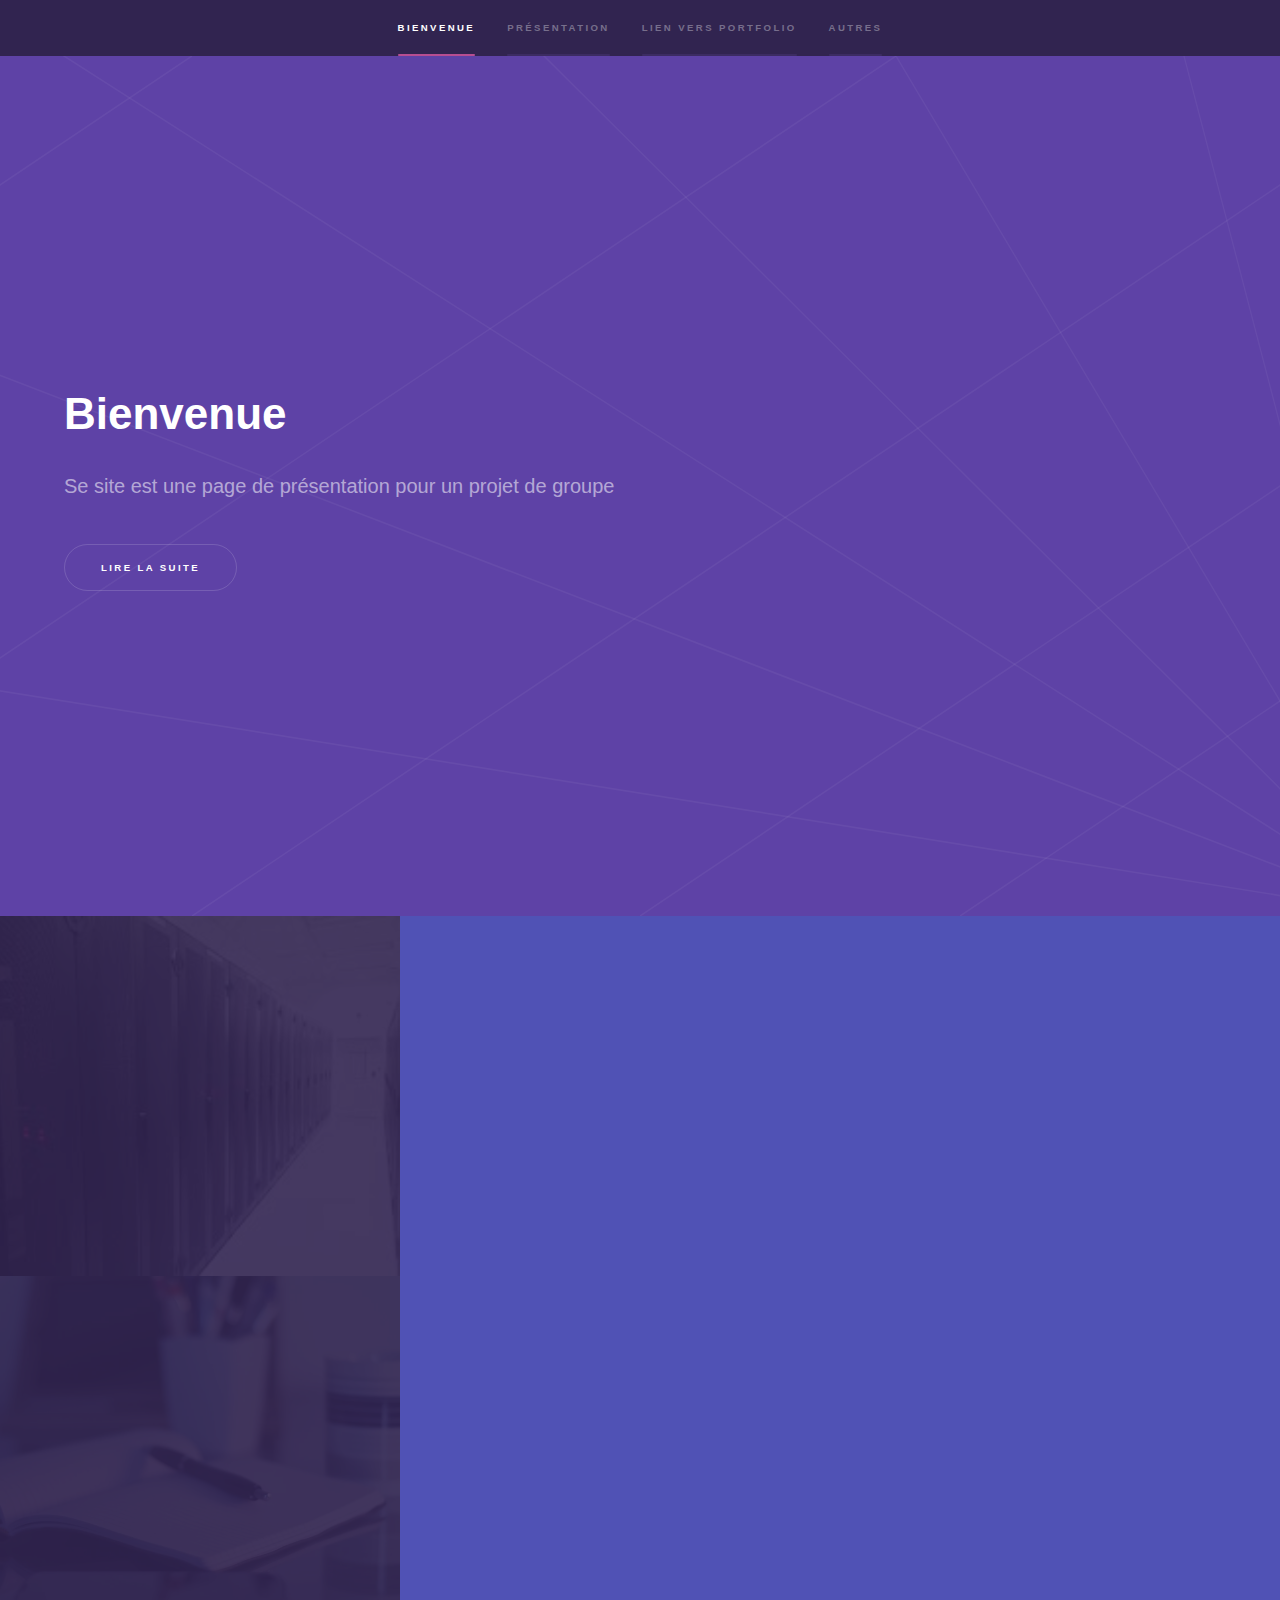
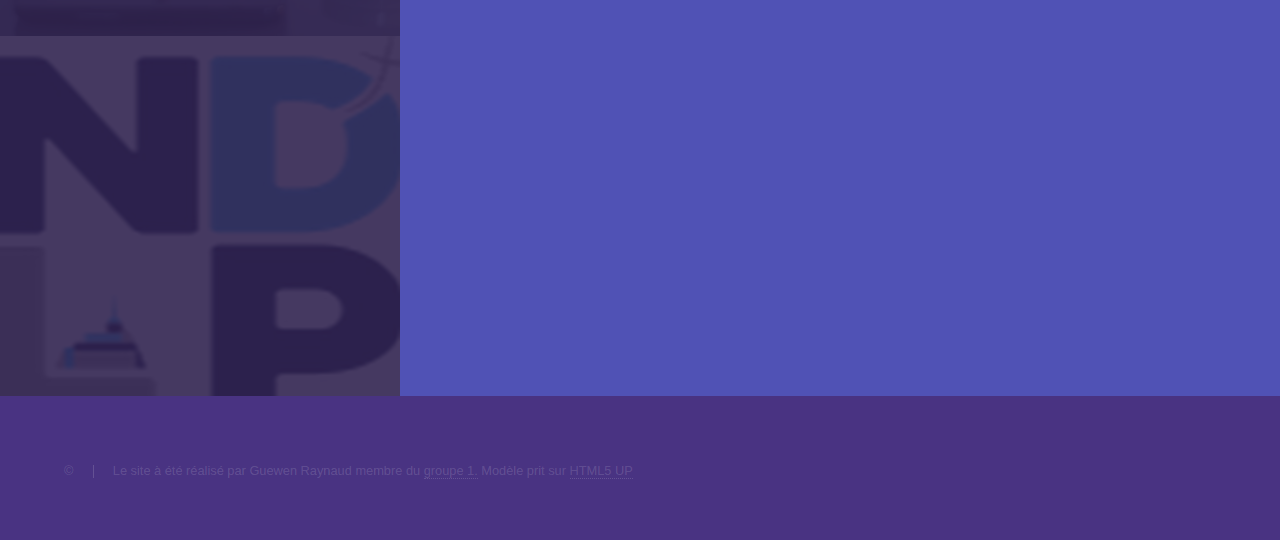
<file: index.html>
<!DOCTYPE HTML>
<!--
	Hyperspace by HTML5 UP
	html5up.net | @ajlkn
	Free for personal and commercial use under the CCA 3.0 license (html5up.net/license)
-->
<html>
	<head>
		<title>Accueil</title>
		<meta charset="utf-8" />
		<meta name="viewport" content="width=device-width, initial-scale=1, user-scalable=no" />
		<link rel="stylesheet" href="assets/css/main.css" />
		<noscript><link rel="stylesheet" href="assets/css/noscript.css" /></noscript>
	</head>
	<body class="is-preload">

		<!-- Sidebar -->
			<section id="sidebar">
				<div class="inner">
					<nav>
						<ul>
							<li><a href="#intro">Bienvenue</a></li>
							<li><a href="#one">Présentation</a></li>
							<li><a href="#two">Lien vers Portfolio</a></li>
							<li><a href="#three">Autres</a></li>
						</ul>
					</nav>
				</div>
			</section>

		<!-- Wrapper -->
			<div id="wrapper">

				<!-- Intro -->
					<section id="intro" class="wrapper style1 fullscreen fade-up">
						<div class="inner">
							<h1>Bienvenue</h1>
							<p>Se site est une page de présentation pour un projet de groupe</p>
							<ul class="actions">
								<li><a href="#one" class="button scrolly">Lire la suite</a></li>
							</ul>
						</div>
					</section>

				<!-- One -->
					<section id="one" class="wrapper style2 spotlights">
						<section>
							<a href="#" class="image"><img src="images/data.jpg" alt="" data-position="center center" /></a>
							<div class="content">
								<div class="inner">
									<h2>Présentation</h2>
									<p>Ce site web a été créé pour l’occasion d’un tp “Online” , nous pouvons y retrouver les différents membres du groupe , ainsi que diveres ressources comme la confection des VM et leurs paramétrages.</p>
									<ul class="actions">
										<li><a href="presentation.html" class="button">Lire la suite</a></li>
									</ul>
								</div>
							</div>
						</section>
					</section>
				<!-- two -->		
					<section id="two" class="wrapper style2 spotlights">
						<section>
							<a href="#" class="image"><img src="images/portf.png" alt="" data-position="top center" /></a>
							<div class="content">
								<div class="inner">
									<h2>Lien portfolio</h2>
									<p>Vous trouverez dans cette section les liens vers les portfolios des différent membre du projet qui on permet sa réalisation</p>
									<ul class="actions">
										<li><a href="portfolio.html" class="button">Vers les liens</a></li>
									</ul>
								</div>
							</div>
						</section>
					</section>
				<!-- three -->
				    <section id="three" class="wrapper style2 spotlights">
						<section>
							<a href="#" class="image"><img src="images/prof.jpg" alt="" data-position="25% 25%" /></a>
							<div class="content">
								<div class="inner">
									<h2>Autres</h2>
									<p>Voici un lien vers le site de notre professeur <a href="http://btsndlp.org/">Monsieur Hommet</a> </p>
									
								</div>
							</div>
						</section>
					</section>

				

		<!-- Footer -->
			<footer id="footer" class="wrapper style1-alt">
				<div class="inner">
					<ul class="menu">
						<li>&copy;  </li><li>Le site à été réalisé par Guewen Raynaud membre du <a href="https://debian.marc-rl.zd.fr/">groupe 1.</a> Modèle prit sur <a href="http://html5up.net">HTML5 UP</a></li>
					</ul>
				</div>
			</footer>

		<!-- Scripts -->
			<script src="assets/js/jquery.min.js"></script>
			<script src="assets/js/jquery.scrollex.min.js"></script>
			<script src="assets/js/jquery.scrolly.min.js"></script>
			<script src="assets/js/browser.min.js"></script>
			<script src="assets/js/breakpoints.min.js"></script>
			<script src="assets/js/util.js"></script>
			<script src="assets/js/main.js"></script>

	</body>
</html>
</file>
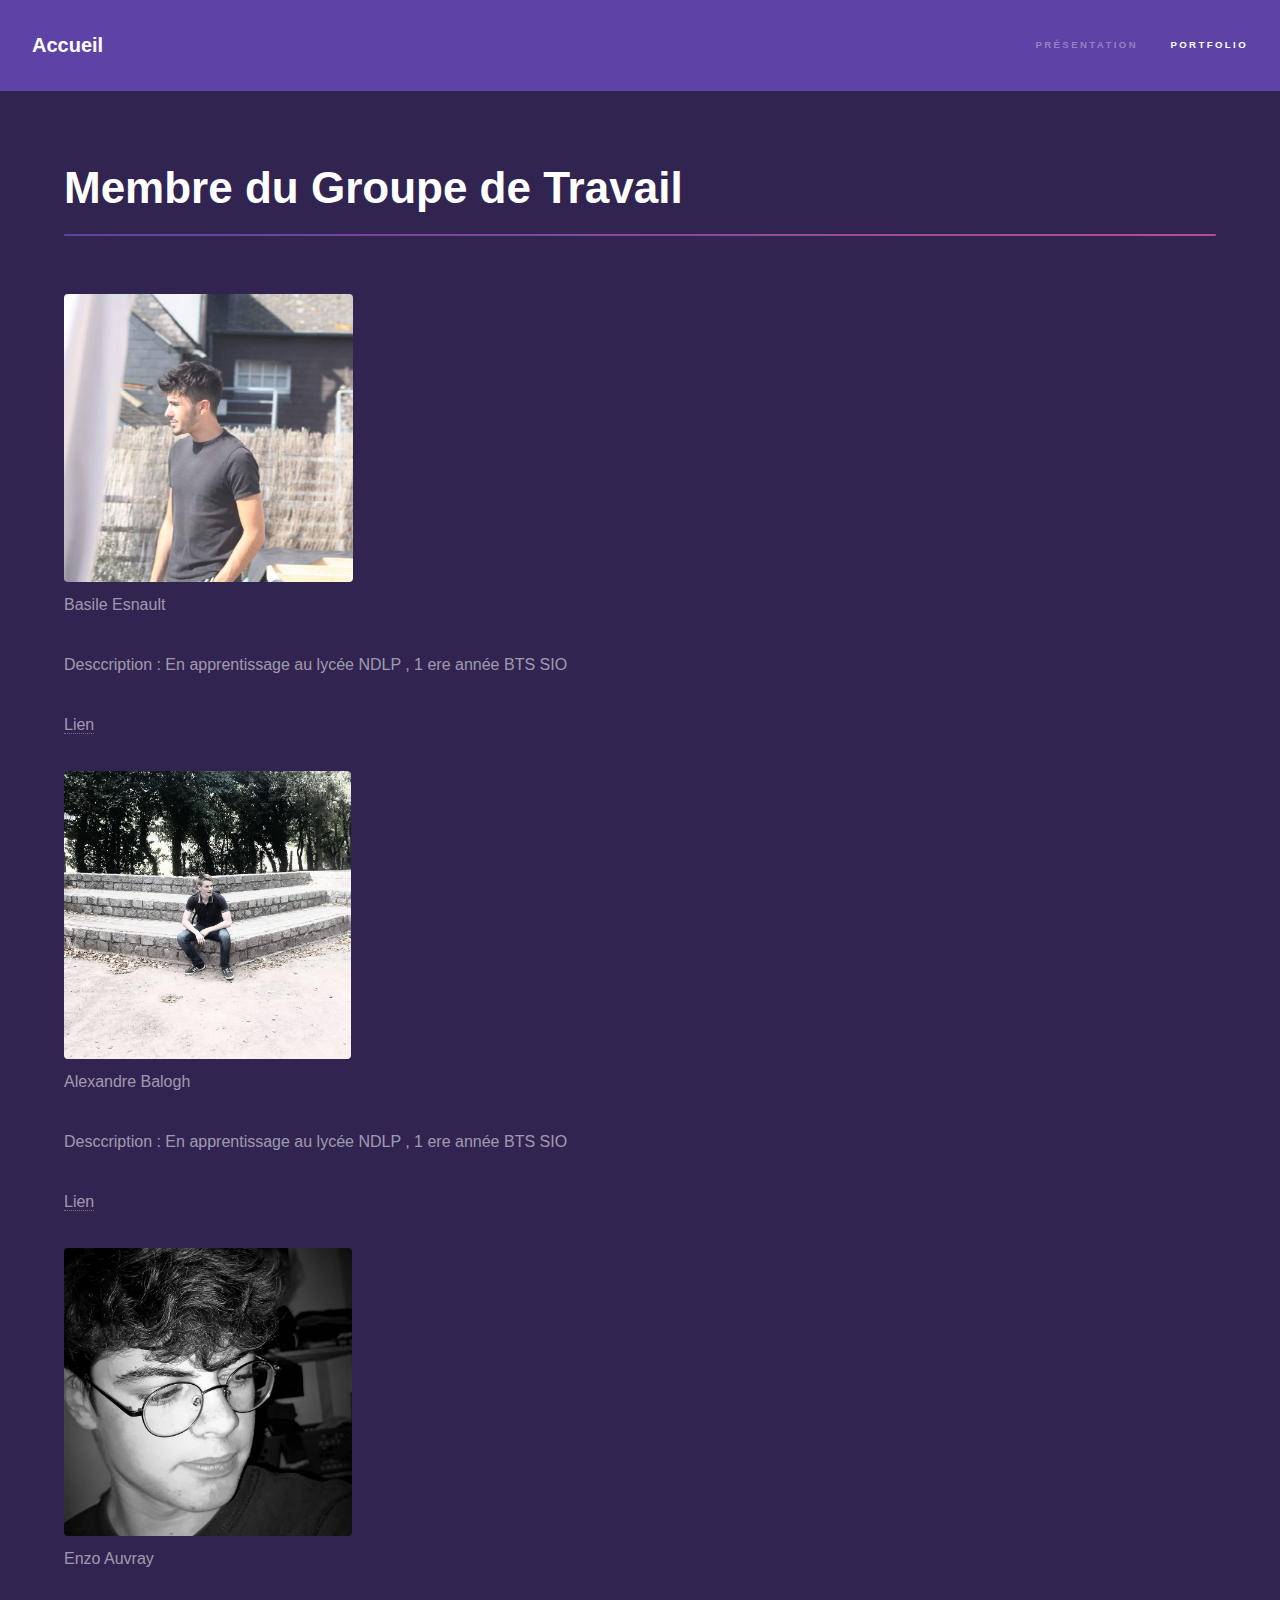
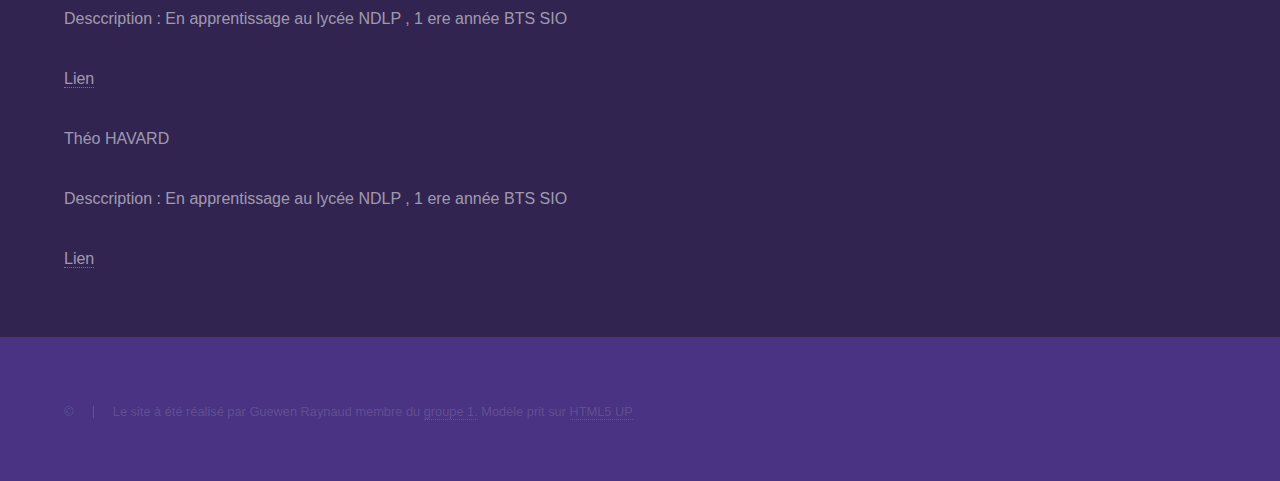
<file: portfolio.html>
<!DOCTYPE HTML>
<!--
	Hyperspace by HTML5 UP
	html5up.net | @ajlkn
	Free for personal and commercial use under the CCA 3.0 license (html5up.net/license)
-->
<html>
	<head>
		<title>Portfolio</title>
		<meta charset="utf-8" />
		<meta name="viewport" content="width=device-width, initial-scale=1, user-scalable=no" />
		<link rel="stylesheet" href="assets/css/main.css" />
		<noscript><link rel="stylesheet" href="assets/css/noscript.css" /></noscript>
	</head>
	<body class="is-preload">

		<!-- Header -->
			<header id="header">
				<a href="index.html" class="title">Accueil</a>
				<nav>
					<ul>
						<li><a href="presentation.html" >Présentation</a></li>
						<li><a href="portfolio.html" class="active" >Portfolio</a></li>
					</ul>
				</nav>
			</header>

		<!-- Wrapper -->
			<div id="wrapper"></div>

				<!-- Main -->
					<section id="main" class="wrapper">
						<div class="inner">
							<h1 class="major">Membre du Groupe de Travail</h1>
							<span class="image"><img src="images/basile.jpg" alt="" /></span>
							<p>Basile Esnault</p>
							<p>Desccription : En apprentissage au lycée NDLP , 1 ere année BTS SIO</p>
							<p><a href="http://portfolio.btsndlp.org/~esnault/wordpress/">Lien</a></p>

							<span class="image"><img src="images/alexandre.jpg" alt="" /></span>
							<p>Alexandre Balogh</p>
							<p>Desccription : En apprentissage au lycée NDLP , 1 ere année BTS SIO</p>
							<p><a href="http://portfolio.btsndlp.org/~balogh/wordpress/">Lien</a></p>

							<span class="image"><img src="images/enzo.jpg" alt="" /></span>
							<p>Enzo Auvray</p>
							<p>Desccription : En apprentissage au lycée NDLP , 1 ere année BTS SIO</p>
							<p><a href="http://portfolio.btsndlp.org/~auvray/wordpress/">Lien</a></p>

<!--							<span class="image"><img src="images/enzo.jpg" alt="" /></span>  -->
							<p>Théo HAVARD</p>
							<p>Desccription : En apprentissage au lycée NDLP , 1 ere année BTS SIO</p>
							<p><a href="http://portfolio.btsndlp.org/~havard/wordpress/">Lien</a></p>
						</div>
					</section>

			</div>

		<!-- Footer -->
		<footer id="footer" class="wrapper style1-alt">
			<div class="inner">
				<ul class="menu">
					<li>&copy;  </li><li>Le site à été réalisé par Guewen Raynaud membre du <a href="https://debian.marc-rl.zd.fr/">groupe 1.</a> Modèle prit sur <a href="http://html5up.net">HTML5 UP</a></li>
				</ul>
			</div>
		</footer>

		<!-- Scripts -->
			<script src="assets/js/jquery.min.js"></script>
			<script src="assets/js/jquery.scrollex.min.js"></script>
			<script src="assets/js/jquery.scrolly.min.js"></script>
			<script src="assets/js/browser.min.js"></script>
			<script src="assets/js/breakpoints.min.js"></script>
			<script src="assets/js/util.js"></script>
			<script src="assets/js/main.js"></script>

	</body>
</html>
</file>
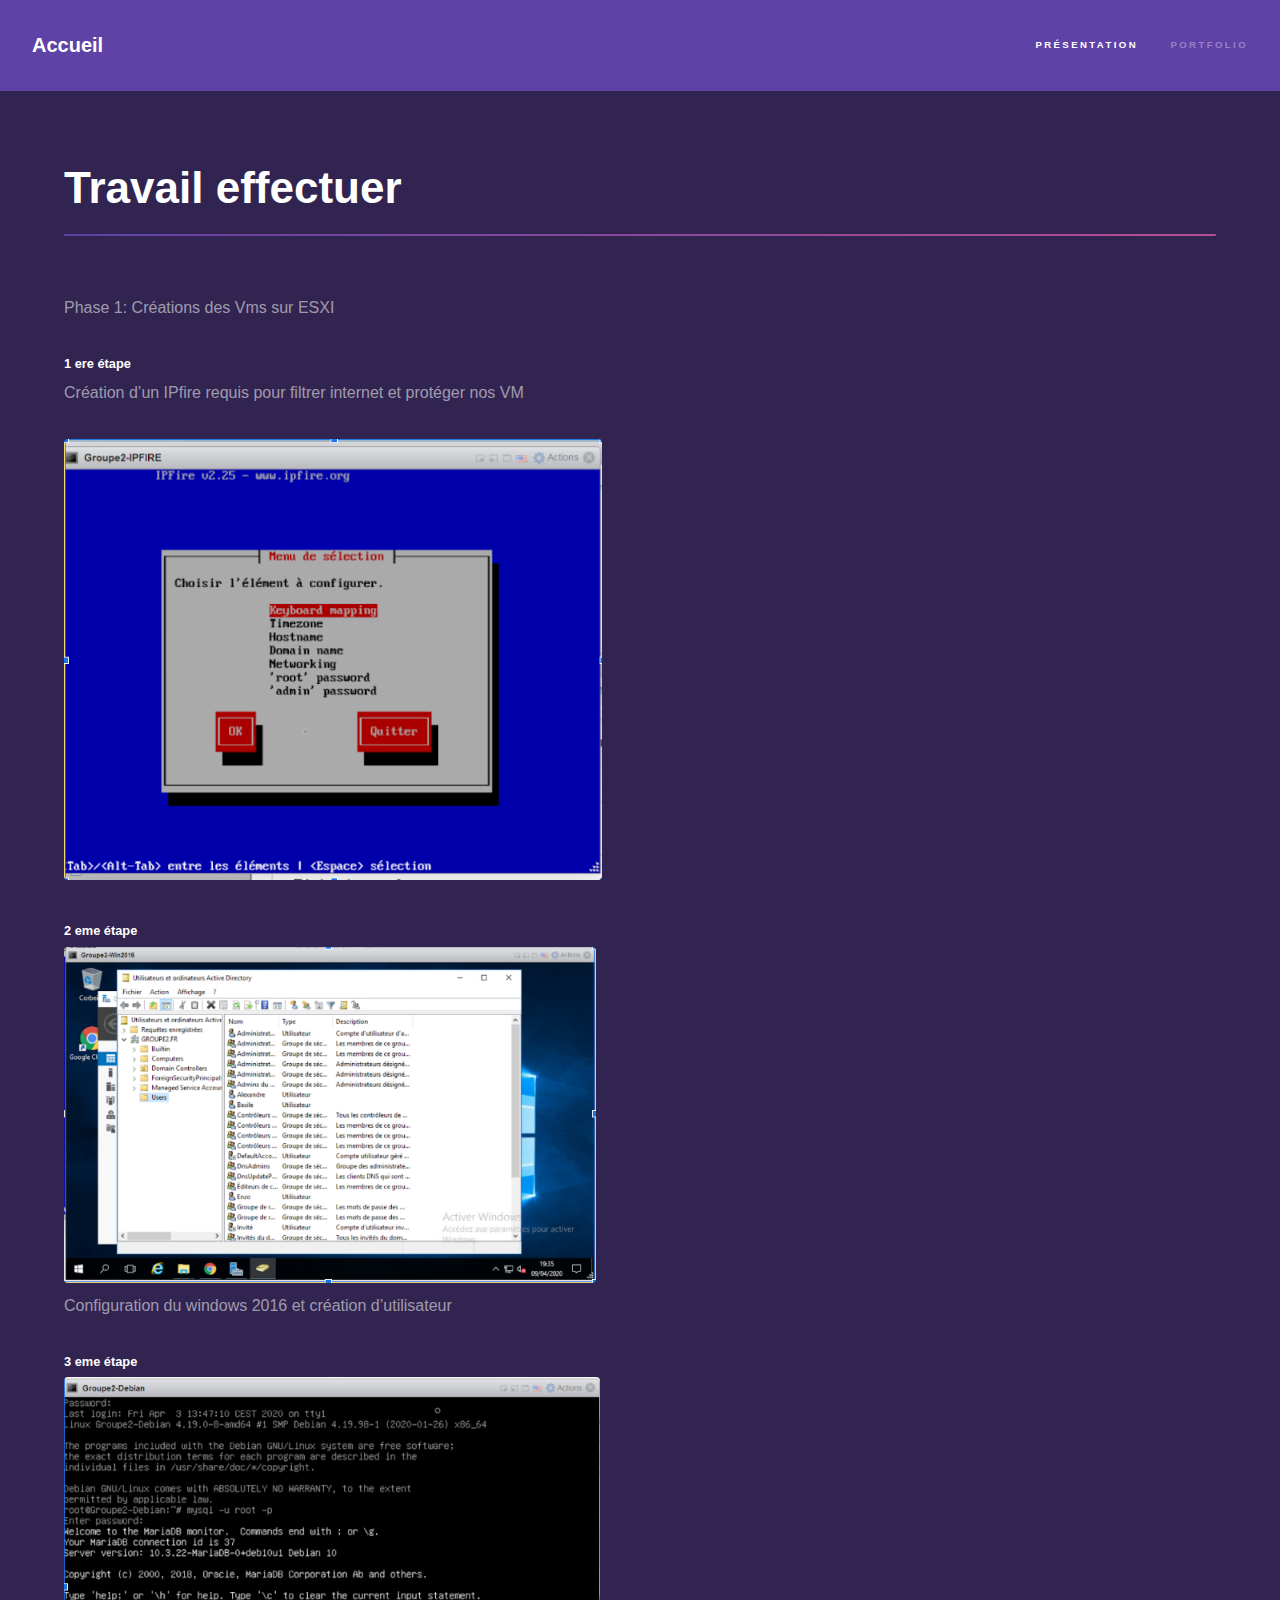
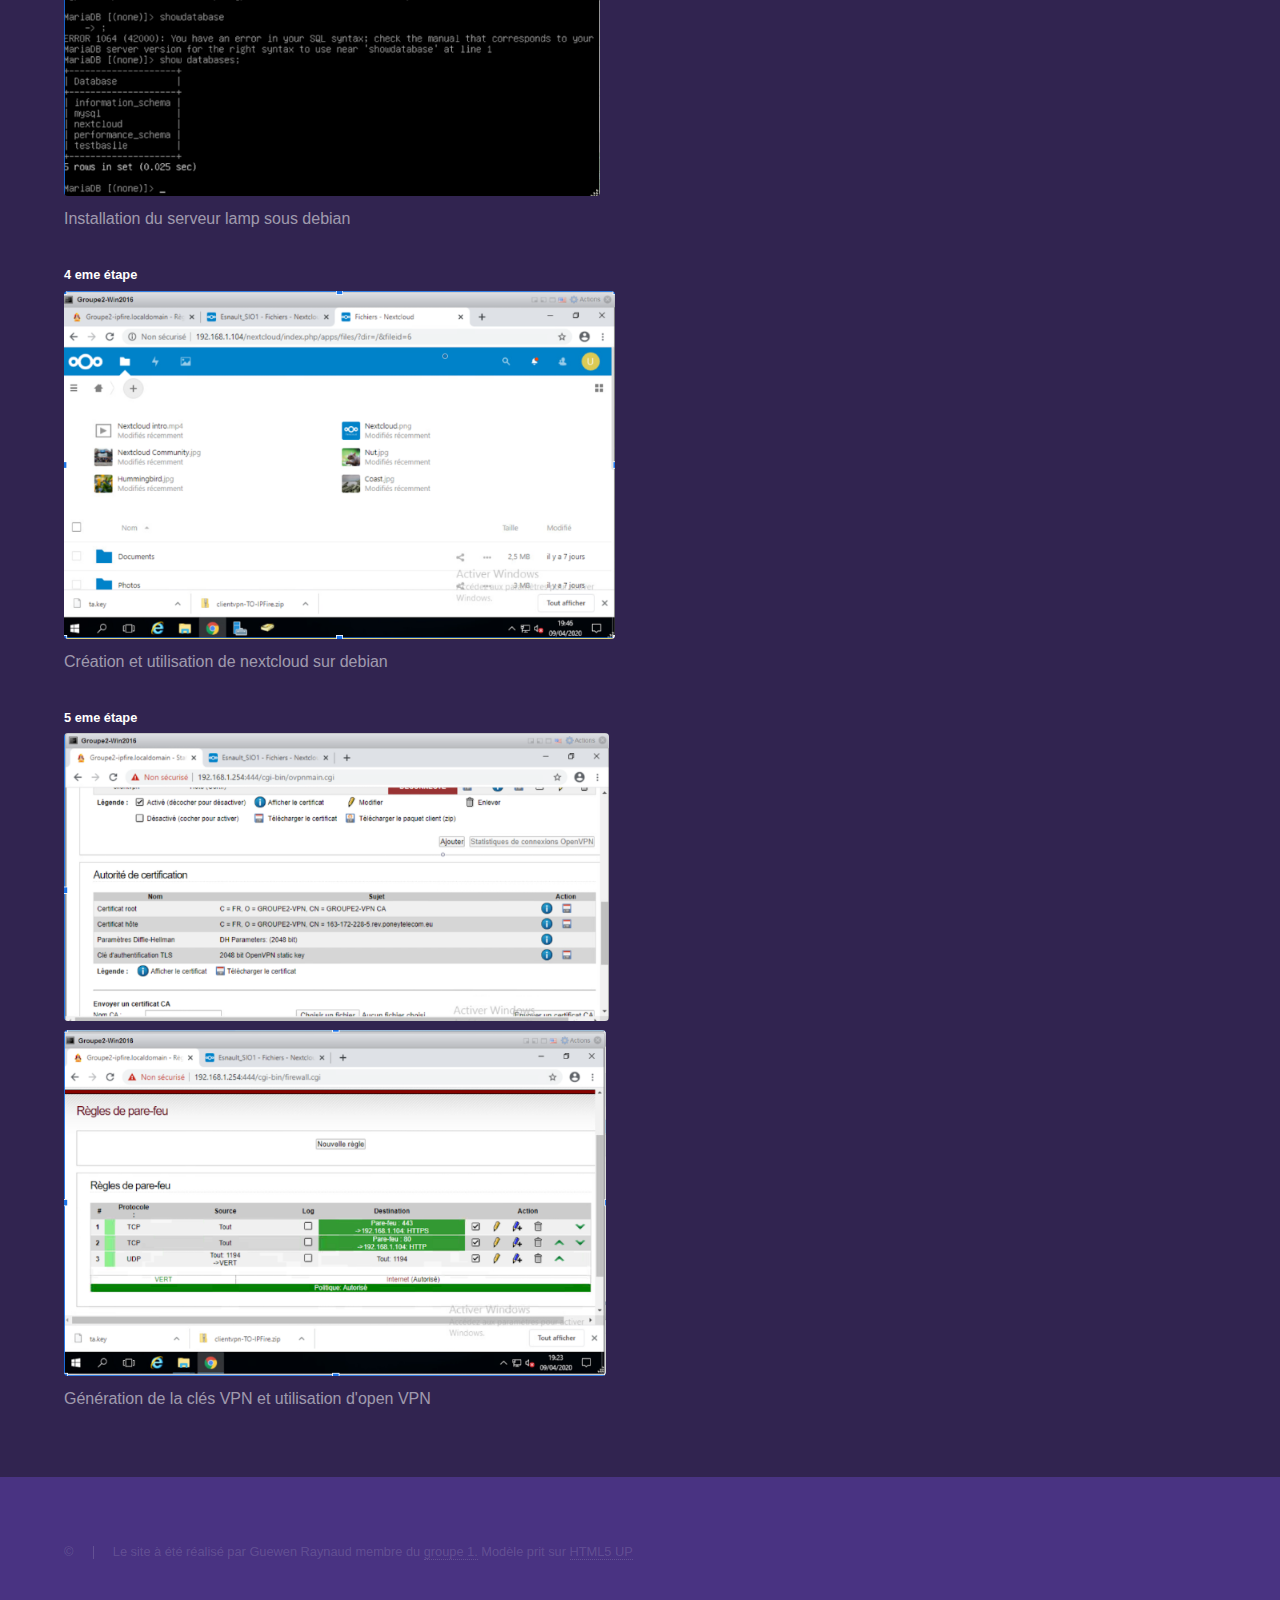
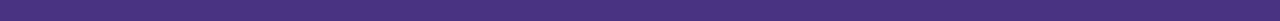
<file: presentation.html>
<!DOCTYPE HTML>
<!--
	Hyperspace by HTML5 UP
	html5up.net | @ajlkn
	Free for personal and commercial use under the CCA 3.0 license (html5up.net/license)
-->
<html>
	<head>
		<title>Présentation</title>
		<meta charset="utf-8" />
		<meta name="viewport" content="width=device-width, initial-scale=1, user-scalable=no" />
		<link rel="stylesheet" href="assets/css/main.css" />
		<noscript><link rel="stylesheet" href="assets/css/noscript.css" /></noscript>
	</head>
	<body class="is-preload">

		<!-- Header -->
			<header id="header">
				<a href="index.html" class="title">Accueil</a>
				<nav>
					<ul>
						<li><a href="presentation.html" class="active">Présentation</a></li>
						<li><a href="portfolio.html" >Portfolio</a></li>
					</ul>
				</nav>
			</header>

		<!-- Wrapper -->
			<div id="wrapper"></div>

				<!-- Main -->
					<section id="main" class="wrapper">
						<div class="inner">
							<h1 class="major">Travail effectuer</h1>
							<p>Phase 1: Créations des Vms sur ESXI</p>
							<h5>1 ere étape</h5>
							<p>Création d’un IPfire requis pour filtrer internet et protéger nos VM</p>
							<span class="image2"><img src="images/sc1.png"  alt="" /></span>						
							<p></p>
							<h5>2 eme étape</h5>
							<span class="image2"><img src="images/sc2.png"  alt="" /></span>							
							<p>Configuration du windows 2016 et création d’utilisateur</p>
							<p></p>
							<h5>3 eme étape</h5>
							<span class="image2"><img src="images/sc3.png"  alt="" /></span>
							
							<p>Installation du serveur lamp sous debian</p>
							<p></p>
							<h5>4 eme étape</h5>
							<span class="image2"><img src="images/sc4.png"  alt="" /></span>
							<p>Création et utilisation de nextcloud sur debian</p>
							<p></p>
							<h5>5 eme étape</h5>
							<span class="image2"><img src="images/sc6.png"  alt="" /></span>
							<span class="image2"><img src="images/sc5.png"  alt="" /></span>
							<p>Génération de la clés VPN et utilisation d'open VPN</p>
						</div>
					</section>

			</div>

		<!-- Footer -->
		<footer id="footer" class="wrapper style1-alt">
			<div class="inner">
				<ul class="menu">
					<li>&copy;  </li><li>Le site à été réalisé par Guewen Raynaud membre du <a href="https://debian.marc-rl.zd.fr/">groupe 1.</a> Modèle prit sur <a href="http://html5up.net">HTML5 UP</a></li>
				</ul>
			</div>
		</footer>

		<!-- Scripts -->
			<script src="assets/js/jquery.min.js"></script>
			<script src="assets/js/jquery.scrollex.min.js"></script>
			<script src="assets/js/jquery.scrolly.min.js"></script>
			<script src="assets/js/browser.min.js"></script>
			<script src="assets/js/breakpoints.min.js"></script>
			<script src="assets/js/util.js"></script>
			<script src="assets/js/main.js"></script>

	</body>
</html>
</file>
<file: assets/css/noscript.css>
/*
	Hyperspace by HTML5 UP
	html5up.net | @ajlkn
	Free for personal and commercial use under the CCA 3.0 license (html5up.net/license)
*/

/* Spotlights */

	.spotlights > section > .image:before {
		opacity: 0 !important;
	}

	.spotlights > section > .content > .inner {
		-moz-transform: none !important;
		-webkit-transform: none !important;
		-ms-transform: none !important;
		transform: none !important;
		opacity: 1 !important;
	}

/* Wrapper */

	.wrapper > .inner {
		opacity: 1 !important;
		-moz-transform: none !important;
		-webkit-transform: none !important;
		-ms-transform: none !important;
		transform: none !important;
	}

/* Sidebar */

	#sidebar > .inner {
		opacity: 1 !important;
	}

	#sidebar nav > ul > li {
		-moz-transform: none !important;
		-webkit-transform: none !important;
		-ms-transform: none !important;
		transform: none !important;
		opacity: 1 !important;
	}
</file>
<file: assets/css/main.css>
@import url(fontawesome-all.min.css);

/*
	Hyperspace by HTML5 UP
	html5up.net | @ajlkn
	Free for personal and commercial use under the CCA 3.0 license (html5up.net/license)
*/

html, body, div, span, applet, object,
iframe, h1, h2, h3, h4, h5, h6, p, blockquote,
pre, a, abbr, acronym, address, big, cite,
code, del, dfn, em, img, ins, kbd, q, s, samp,
small, strike, strong, sub, sup, tt, var, b,
u, i, center, dl, dt, dd, ol, ul, li, fieldset,
form, label, legend, table, caption, tbody,
tfoot, thead, tr, th, td, article, aside,
canvas, details, embed, figure, figcaption,
footer, header, hgroup, menu, nav, output, ruby,
section, summary, time, mark, audio, video {
	margin: 0;
	padding: 0;
	border: 0;
	font-size: 100%;
	font: inherit;
	vertical-align: baseline;}

article, aside, details, figcaption, figure,
footer, header, hgroup, menu, nav, section {
	display: block;}

body {
	line-height: 1;
}

ol, ul {
	list-style: none;
}

blockquote, q {
	quotes: none;
}

	blockquote:before, blockquote:after, q:before, q:after {
		content: '';
		content: none;
	}

table {
	border-collapse: collapse;
	border-spacing: 0;
}

body {
	-webkit-text-size-adjust: none;
}

mark {
	background-color: transparent;
	color: inherit;
}

input::-moz-focus-inner {
	border: 0;
	padding: 0;
}

input, select, textarea {
	-moz-appearance: none;
	-webkit-appearance: none;
	-ms-appearance: none;
	appearance: none;
}

/* Basic */

	@-ms-viewport {
		width: device-width;
	}

	body {
		-ms-overflow-style: scrollbar;
	}

	@media screen and (max-width: 480px) {

		html, body {
			min-width: 320px;
		}

	}

	html {
		box-sizing: border-box;
	}

	*, *:before, *:after {
		box-sizing: inherit;
	}

	body {
		background: #312450;
	}

		body.is-preload *, body.is-preload *:before, body.is-preload *:after {
			-moz-animation: none !important;
			-webkit-animation: none !important;
			-ms-animation: none !important;
			animation: none !important;
			-moz-transition: none !important;
			-webkit-transition: none !important;
			-ms-transition: none !important;
			transition: none !important;
		}

/* Type */

	body, input, select, textarea {
		color: rgba(255, 255, 255, 0.55);
		font-family: Arial, Helvetica, sans-serif;
		font-size: 16.5pt;
		font-weight: normal;
		line-height: 1.75;
	}

		@media screen and (max-width: 1680px) {

			body, input, select, textarea {
				font-size: 13pt;
			}

		}

		@media screen and (max-width: 1280px) {

			body, input, select, textarea {
				font-size: 12pt;
			}

		}

		@media screen and (max-width: 360px) {

			body, input, select, textarea {
				font-size: 11pt;
			}

		}

	a {
		-moz-transition: color 0.2s ease, border-bottom-color 0.2s ease;
		-webkit-transition: color 0.2s ease, border-bottom-color 0.2s ease;
		-ms-transition: color 0.2s ease, border-bottom-color 0.2s ease;
		transition: color 0.2s ease, border-bottom-color 0.2s ease;
		border-bottom: dotted 1px rgba(255, 255, 255, 0.35);
		color: inherit;
		text-decoration: none;
	}

		a:hover {
			border-bottom-color: transparent;
			color: #ffffff;
		}

	strong, b {
		color: #ffffff;
		font-weight: bold;
	}

	em, i {
		font-style: italic;
	}

	p {
		margin: 0 0 2em 0;
	}

	h1, h2, h3, h4, h5, h6 {
		color: #ffffff;
		font-weight: bold;
		line-height: 1.5;
		margin: 0 0 0.5em 0;
	}

		h1 a, h2 a, h3 a, h4 a, h5 a, h6 a {
			color: inherit;
			text-decoration: none;
		}

	h1 {
		font-size: 2.75em;
	}

		h1.major {
			margin: 0 0 1.3em 0;
			position: relative;
			padding-bottom: 0.35em;
		}

			h1.major:after {
				background-image: -moz-linear-gradient(to right, #5e42a6, #b74e91);
				background-image: -webkit-linear-gradient(to right, #5e42a6, #b74e91);
				background-image: -ms-linear-gradient(to right, #5e42a6, #b74e91);
				background-image: linear-gradient(to right, #5e42a6, #b74e91);
				-moz-transition: max-width 0.2s ease;
				-webkit-transition: max-width 0.2s ease;
				-ms-transition: max-width 0.2s ease;
				transition: max-width 0.2s ease;
				border-radius: 0.2em;
				bottom: 0;
				content: '';
				height: 0.05em;
				position: absolute;
				right: 0;
				width: 100%;
			}

	h2 {
		font-size: 1.75em;
	}

	h3 {
		font-size: 1.1em;
	}

	h4 {
		font-size: 1em;
	}

	h5 {
		font-size: 0.8em;
	}

	h6 {
		font-size: 0.6em;
	}

	@media screen and (max-width: 736px) {

		h1 {
			font-size: 2em;
		}

		h2 {
			font-size: 1.25em;
		}

		h3 {
			font-size: 1em;
		}

		h4 {
			font-size: 0.8em;
		}

		h5 {
			font-size: 0.6em;
		}

		h6 {
			font-size: 0.6em;
		}

	}

	sub {
		font-size: 0.8em;
		position: relative;
		top: 0.5em;
	}

	sup {
		font-size: 0.8em;
		position: relative;
		top: -0.5em;
	}

	blockquote {
		border-left: solid 4px rgba(255, 255, 255, 0.15);
		font-style: italic;
		margin: 0 0 2em 0;
		padding: 0.5em 0 0.5em 2em;
	}

	code {
		background: rgba(255, 255, 255, 0.05);
		border-radius: 0.25em;
		border: solid 1px rgba(255, 255, 255, 0.15);
		font-family: "Courier New", monospace;
		font-size: 0.9em;
		margin: 0 0.25em;
		padding: 0.25em 0.65em;
	}

	pre {
		-webkit-overflow-scrolling: touch;
		font-family: "Courier New", monospace;
		font-size: 0.9em;
		margin: 0 0 2em 0;
	}

		pre code {
			display: block;
			line-height: 1.75em;
			padding: 1em 1.5em;
			overflow-x: auto;
		}

	hr {
		border: 0;
		border-bottom: solid 1px rgba(255, 255, 255, 0.15);
		margin: 2em 0;
	}

		hr.major {
			margin: 3em 0;
		}

	.align-left {
		text-align: left;
	}

	.align-center {
		text-align: center;
	}

	.align-right {
		text-align: right;
	}

/* Row */

	.row {
		display: flex;
		flex-wrap: wrap;
		box-sizing: border-box;
		align-items: stretch;
	}

		.row > * {
			box-sizing: border-box;
		}

		.row.gtr-uniform > * > :last-child {
			margin-bottom: 0;
		}

		.row.aln-left {
			justify-content: flex-start;
		}

		.row.aln-center {
			justify-content: center;
		}

		.row.aln-right {
			justify-content: flex-end;
		}

		.row.aln-top {
			align-items: flex-start;
		}

		.row.aln-middle {
			align-items: center;
		}

		.row.aln-bottom {
			align-items: flex-end;
		}

		.row > .imp {
			order: -1;
		}

		.row > .col-1 {
			width: 8.33333%;
		}

		.row > .off-1 {
			margin-left: 8.33333%;
		}

		.row > .col-2 {
			width: 16.66667%;
		}

		.row > .off-2 {
			margin-left: 16.66667%;
		}

		.row > .col-3 {
			width: 25%;
		}

		.row > .off-3 {
			margin-left: 25%;
		}

		.row > .col-4 {
			width: 33.33333%;
		}

		.row > .off-4 {
			margin-left: 33.33333%;
		}

		.row > .col-5 {
			width: 41.66667%;
		}

		.row > .off-5 {
			margin-left: 41.66667%;
		}

		.row > .col-6 {
			width: 50%;
		}

		.row > .off-6 {
			margin-left: 50%;
		}

		.row > .col-7 {
			width: 58.33333%;
		}

		.row > .off-7 {
			margin-left: 58.33333%;
		}

		.row > .col-8 {
			width: 66.66667%;
		}

		.row > .off-8 {
			margin-left: 66.66667%;
		}

		.row > .col-9 {
			width: 75%;
		}

		.row > .off-9 {
			margin-left: 75%;
		}

		.row > .col-10 {
			width: 83.33333%;
		}

		.row > .off-10 {
			margin-left: 83.33333%;
		}

		.row > .col-11 {
			width: 91.66667%;
		}

		.row > .off-11 {
			margin-left: 91.66667%;
		}

		.row > .col-12 {
			width: 100%;
		}

		.row > .off-12 {
			margin-left: 100%;
		}

		.row.gtr-0 {
			margin-top: 0;
			margin-left: 0em;
		}

			.row.gtr-0 > * {
				padding: 0 0 0 0em;
			}

			.row.gtr-0.gtr-uniform {
				margin-top: 0em;
			}

				.row.gtr-0.gtr-uniform > * {
					padding-top: 0em;
				}

		.row.gtr-25 {
			margin-top: 0;
			margin-left: -0.375em;
		}

			.row.gtr-25 > * {
				padding: 0 0 0 0.375em;
			}

			.row.gtr-25.gtr-uniform {
				margin-top: -0.375em;
			}

				.row.gtr-25.gtr-uniform > * {
					padding-top: 0.375em;
				}

		.row.gtr-50 {
			margin-top: 0;
			margin-left: -0.75em;
		}

			.row.gtr-50 > * {
				padding: 0 0 0 0.75em;
			}

			.row.gtr-50.gtr-uniform {
				margin-top: -0.75em;
			}

				.row.gtr-50.gtr-uniform > * {
					padding-top: 0.75em;
				}

		.row {
			margin-top: 0;
			margin-left: -1.5em;
		}

			.row > * {
				padding: 0 0 0 1.5em;
			}

			.row.gtr-uniform {
				margin-top: -1.5em;
			}

				.row.gtr-uniform > * {
					padding-top: 1.5em;
				}

		.row.gtr-150 {
			margin-top: 0;
			margin-left: -2.25em;
		}

			.row.gtr-150 > * {
				padding: 0 0 0 2.25em;
			}

			.row.gtr-150.gtr-uniform {
				margin-top: -2.25em;
			}

				.row.gtr-150.gtr-uniform > * {
					padding-top: 2.25em;
				}

		.row.gtr-200 {
			margin-top: 0;
			margin-left: -3em;
		}

			.row.gtr-200 > * {
				padding: 0 0 0 3em;
			}

			.row.gtr-200.gtr-uniform {
				margin-top: -3em;
			}

				.row.gtr-200.gtr-uniform > * {
					padding-top: 3em;
				}

		@media screen and (max-width: 1680px) {

			.row {
				display: flex;
				flex-wrap: wrap;
				box-sizing: border-box;
				align-items: stretch;
			}

				.row > * {
					box-sizing: border-box;
				}

				.row.gtr-uniform > * > :last-child {
					margin-bottom: 0;
				}

				.row.aln-left {
					justify-content: flex-start;
				}

				.row.aln-center {
					justify-content: center;
				}

				.row.aln-right {
					justify-content: flex-end;
				}

				.row.aln-top {
					align-items: flex-start;
				}

				.row.aln-middle {
					align-items: center;
				}

				.row.aln-bottom {
					align-items: flex-end;
				}

				.row > .imp-xlarge {
					order: -1;
				}

				.row > .col-1-xlarge {
					width: 8.33333%;
				}

				.row > .off-1-xlarge {
					margin-left: 8.33333%;
				}

				.row > .col-2-xlarge {
					width: 16.66667%;
				}

				.row > .off-2-xlarge {
					margin-left: 16.66667%;
				}

				.row > .col-3-xlarge {
					width: 25%;
				}

				.row > .off-3-xlarge {
					margin-left: 25%;
				}

				.row > .col-4-xlarge {
					width: 33.33333%;
				}

				.row > .off-4-xlarge {
					margin-left: 33.33333%;
				}

				.row > .col-5-xlarge {
					width: 41.66667%;
				}

				.row > .off-5-xlarge {
					margin-left: 41.66667%;
				}

				.row > .col-6-xlarge {
					width: 50%;
				}

				.row > .off-6-xlarge {
					margin-left: 50%;
				}

				.row > .col-7-xlarge {
					width: 58.33333%;
				}

				.row > .off-7-xlarge {
					margin-left: 58.33333%;
				}

				.row > .col-8-xlarge {
					width: 66.66667%;
				}

				.row > .off-8-xlarge {
					margin-left: 66.66667%;
				}

				.row > .col-9-xlarge {
					width: 75%;
				}

				.row > .off-9-xlarge {
					margin-left: 75%;
				}

				.row > .col-10-xlarge {
					width: 83.33333%;
				}

				.row > .off-10-xlarge {
					margin-left: 83.33333%;
				}

				.row > .col-11-xlarge {
					width: 91.66667%;
				}

				.row > .off-11-xlarge {
					margin-left: 91.66667%;
				}

				.row > .col-12-xlarge {
					width: 100%;
				}

				.row > .off-12-xlarge {
					margin-left: 100%;
				}

				.row.gtr-0 {
					margin-top: 0;
					margin-left: 0em;
				}

					.row.gtr-0 > * {
						padding: 0 0 0 0em;
					}

					.row.gtr-0.gtr-uniform {
						margin-top: 0em;
					}

						.row.gtr-0.gtr-uniform > * {
							padding-top: 0em;
						}

				.row.gtr-25 {
					margin-top: 0;
					margin-left: -0.375em;
				}

					.row.gtr-25 > * {
						padding: 0 0 0 0.375em;
					}

					.row.gtr-25.gtr-uniform {
						margin-top: -0.375em;
					}

						.row.gtr-25.gtr-uniform > * {
							padding-top: 0.375em;
						}

				.row.gtr-50 {
					margin-top: 0;
					margin-left: -0.75em;
				}

					.row.gtr-50 > * {
						padding: 0 0 0 0.75em;
					}

					.row.gtr-50.gtr-uniform {
						margin-top: -0.75em;
					}

						.row.gtr-50.gtr-uniform > * {
							padding-top: 0.75em;
						}

				.row {
					margin-top: 0;
					margin-left: -1.5em;
				}

					.row > * {
						padding: 0 0 0 1.5em;
					}

					.row.gtr-uniform {
						margin-top: -1.5em;
					}

						.row.gtr-uniform > * {
							padding-top: 1.5em;
						}

				.row.gtr-150 {
					margin-top: 0;
					margin-left: -2.25em;
				}

					.row.gtr-150 > * {
						padding: 0 0 0 2.25em;
					}

					.row.gtr-150.gtr-uniform {
						margin-top: -2.25em;
					}

						.row.gtr-150.gtr-uniform > * {
							padding-top: 2.25em;
						}

				.row.gtr-200 {
					margin-top: 0;
					margin-left: -3em;
				}

					.row.gtr-200 > * {
						padding: 0 0 0 3em;
					}

					.row.gtr-200.gtr-uniform {
						margin-top: -3em;
					}

						.row.gtr-200.gtr-uniform > * {
							padding-top: 3em;
						}

		}

		@media screen and (max-width: 1280px) {

			.row {
				display: flex;
				flex-wrap: wrap;
				box-sizing: border-box;
				align-items: stretch;
			}

				.row > * {
					box-sizing: border-box;
				}

				.row.gtr-uniform > * > :last-child {
					margin-bottom: 0;
				}

				.row.aln-left {
					justify-content: flex-start;
				}

				.row.aln-center {
					justify-content: center;
				}

				.row.aln-right {
					justify-content: flex-end;
				}

				.row.aln-top {
					align-items: flex-start;
				}

				.row.aln-middle {
					align-items: center;
				}

				.row.aln-bottom {
					align-items: flex-end;
				}

				.row > .imp-large {
					order: -1;
				}

				.row > .col-1-large {
					width: 8.33333%;
				}

				.row > .off-1-large {
					margin-left: 8.33333%;
				}

				.row > .col-2-large {
					width: 16.66667%;
				}

				.row > .off-2-large {
					margin-left: 16.66667%;
				}

				.row > .col-3-large {
					width: 25%;
				}

				.row > .off-3-large {
					margin-left: 25%;
				}

				.row > .col-4-large {
					width: 33.33333%;
				}

				.row > .off-4-large {
					margin-left: 33.33333%;
				}

				.row > .col-5-large {
					width: 41.66667%;
				}

				.row > .off-5-large {
					margin-left: 41.66667%;
				}

				.row > .col-6-large {
					width: 50%;
				}

				.row > .off-6-large {
					margin-left: 50%;
				}

				.row > .col-7-large {
					width: 58.33333%;
				}

				.row > .off-7-large {
					margin-left: 58.33333%;
				}

				.row > .col-8-large {
					width: 66.66667%;
				}

				.row > .off-8-large {
					margin-left: 66.66667%;
				}

				.row > .col-9-large {
					width: 75%;
				}

				.row > .off-9-large {
					margin-left: 75%;
				}

				.row > .col-10-large {
					width: 83.33333%;
				}

				.row > .off-10-large {
					margin-left: 83.33333%;
				}

				.row > .col-11-large {
					width: 91.66667%;
				}

				.row > .off-11-large {
					margin-left: 91.66667%;
				}

				.row > .col-12-large {
					width: 100%;
				}

				.row > .off-12-large {
					margin-left: 100%;
				}

				.row.gtr-0 {
					margin-top: 0;
					margin-left: 0em;
				}

					.row.gtr-0 > * {
						padding: 0 0 0 0em;
					}

					.row.gtr-0.gtr-uniform {
						margin-top: 0em;
					}

						.row.gtr-0.gtr-uniform > * {
							padding-top: 0em;
						}

				.row.gtr-25 {
					margin-top: 0;
					margin-left: -0.375em;
				}

					.row.gtr-25 > * {
						padding: 0 0 0 0.375em;
					}

					.row.gtr-25.gtr-uniform {
						margin-top: -0.375em;
					}

						.row.gtr-25.gtr-uniform > * {
							padding-top: 0.375em;
						}

				.row.gtr-50 {
					margin-top: 0;
					margin-left: -0.75em;
				}

					.row.gtr-50 > * {
						padding: 0 0 0 0.75em;
					}

					.row.gtr-50.gtr-uniform {
						margin-top: -0.75em;
					}

						.row.gtr-50.gtr-uniform > * {
							padding-top: 0.75em;
						}

				.row {
					margin-top: 0;
					margin-left: -1.5em;
				}

					.row > * {
						padding: 0 0 0 1.5em;
					}

					.row.gtr-uniform {
						margin-top: -1.5em;
					}

						.row.gtr-uniform > * {
							padding-top: 1.5em;
						}

				.row.gtr-150 {
					margin-top: 0;
					margin-left: -2.25em;
				}

					.row.gtr-150 > * {
						padding: 0 0 0 2.25em;
					}

					.row.gtr-150.gtr-uniform {
						margin-top: -2.25em;
					}

						.row.gtr-150.gtr-uniform > * {
							padding-top: 2.25em;
						}

				.row.gtr-200 {
					margin-top: 0;
					margin-left: -3em;
				}

					.row.gtr-200 > * {
						padding: 0 0 0 3em;
					}

					.row.gtr-200.gtr-uniform {
						margin-top: -3em;
					}

						.row.gtr-200.gtr-uniform > * {
							padding-top: 3em;
						}

		}

		@media screen and (max-width: 980px) {

			.row {
				display: flex;
				flex-wrap: wrap;
				box-sizing: border-box;
				align-items: stretch;
			}

				.row > * {
					box-sizing: border-box;
				}

				.row.gtr-uniform > * > :last-child {
					margin-bottom: 0;
				}

				.row.aln-left {
					justify-content: flex-start;
				}

				.row.aln-center {
					justify-content: center;
				}

				.row.aln-right {
					justify-content: flex-end;
				}

				.row.aln-top {
					align-items: flex-start;
				}

				.row.aln-middle {
					align-items: center;
				}

				.row.aln-bottom {
					align-items: flex-end;
				}

				.row > .imp-medium {
					order: -1;
				}

				.row > .col-1-medium {
					width: 8.33333%;
				}

				.row > .off-1-medium {
					margin-left: 8.33333%;
				}

				.row > .col-2-medium {
					width: 16.66667%;
				}

				.row > .off-2-medium {
					margin-left: 16.66667%;
				}

				.row > .col-3-medium {
					width: 25%;
				}

				.row > .off-3-medium {
					margin-left: 25%;
				}

				.row > .col-4-medium {
					width: 33.33333%;
				}

				.row > .off-4-medium {
					margin-left: 33.33333%;
				}

				.row > .col-5-medium {
					width: 41.66667%;
				}

				.row > .off-5-medium {
					margin-left: 41.66667%;
				}

				.row > .col-6-medium {
					width: 50%;
				}

				.row > .off-6-medium {
					margin-left: 50%;
				}

				.row > .col-7-medium {
					width: 58.33333%;
				}

				.row > .off-7-medium {
					margin-left: 58.33333%;
				}

				.row > .col-8-medium {
					width: 66.66667%;
				}

				.row > .off-8-medium {
					margin-left: 66.66667%;
				}

				.row > .col-9-medium {
					width: 75%;
				}

				.row > .off-9-medium {
					margin-left: 75%;
				}

				.row > .col-10-medium {
					width: 83.33333%;
				}

				.row > .off-10-medium {
					margin-left: 83.33333%;
				}

				.row > .col-11-medium {
					width: 91.66667%;
				}

				.row > .off-11-medium {
					margin-left: 91.66667%;
				}

				.row > .col-12-medium {
					width: 100%;
				}

				.row > .off-12-medium {
					margin-left: 100%;
				}

				.row.gtr-0 {
					margin-top: 0;
					margin-left: 0em;
				}

					.row.gtr-0 > * {
						padding: 0 0 0 0em;
					}

					.row.gtr-0.gtr-uniform {
						margin-top: 0em;
					}

						.row.gtr-0.gtr-uniform > * {
							padding-top: 0em;
						}

				.row.gtr-25 {
					margin-top: 0;
					margin-left: -0.375em;
				}

					.row.gtr-25 > * {
						padding: 0 0 0 0.375em;
					}

					.row.gtr-25.gtr-uniform {
						margin-top: -0.375em;
					}

						.row.gtr-25.gtr-uniform > * {
							padding-top: 0.375em;
						}

				.row.gtr-50 {
					margin-top: 0;
					margin-left: -0.75em;
				}

					.row.gtr-50 > * {
						padding: 0 0 0 0.75em;
					}

					.row.gtr-50.gtr-uniform {
						margin-top: -0.75em;
					}

						.row.gtr-50.gtr-uniform > * {
							padding-top: 0.75em;
						}

				.row {
					margin-top: 0;
					margin-left: -1.5em;
				}

					.row > * {
						padding: 0 0 0 1.5em;
					}

					.row.gtr-uniform {
						margin-top: -1.5em;
					}

						.row.gtr-uniform > * {
							padding-top: 1.5em;
						}

				.row.gtr-150 {
					margin-top: 0;
					margin-left: -2.25em;
				}

					.row.gtr-150 > * {
						padding: 0 0 0 2.25em;
					}

					.row.gtr-150.gtr-uniform {
						margin-top: -2.25em;
					}

						.row.gtr-150.gtr-uniform > * {
							padding-top: 2.25em;
						}

				.row.gtr-200 {
					margin-top: 0;
					margin-left: -3em;
				}

					.row.gtr-200 > * {
						padding: 0 0 0 3em;
					}

					.row.gtr-200.gtr-uniform {
						margin-top: -3em;
					}

						.row.gtr-200.gtr-uniform > * {
							padding-top: 3em;
						}

		}

		@media screen and (max-width: 736px) {

			.row {
				display: flex;
				flex-wrap: wrap;
				box-sizing: border-box;
				align-items: stretch;
			}

				.row > * {
					box-sizing: border-box;
				}

				.row.gtr-uniform > * > :last-child {
					margin-bottom: 0;
				}

				.row.aln-left {
					justify-content: flex-start;
				}

				.row.aln-center {
					justify-content: center;
				}

				.row.aln-right {
					justify-content: flex-end;
				}

				.row.aln-top {
					align-items: flex-start;
				}

				.row.aln-middle {
					align-items: center;
				}

				.row.aln-bottom {
					align-items: flex-end;
				}

				.row > .imp-small {
					order: -1;
				}

				.row > .col-1-small {
					width: 8.33333%;
				}

				.row > .off-1-small {
					margin-left: 8.33333%;
				}

				.row > .col-2-small {
					width: 16.66667%;
				}

				.row > .off-2-small {
					margin-left: 16.66667%;
				}

				.row > .col-3-small {
					width: 25%;
				}

				.row > .off-3-small {
					margin-left: 25%;
				}

				.row > .col-4-small {
					width: 33.33333%;
				}

				.row > .off-4-small {
					margin-left: 33.33333%;
				}

				.row > .col-5-small {
					width: 41.66667%;
				}

				.row > .off-5-small {
					margin-left: 41.66667%;
				}

				.row > .col-6-small {
					width: 50%;
				}

				.row > .off-6-small {
					margin-left: 50%;
				}

				.row > .col-7-small {
					width: 58.33333%;
				}

				.row > .off-7-small {
					margin-left: 58.33333%;
				}

				.row > .col-8-small {
					width: 66.66667%;
				}

				.row > .off-8-small {
					margin-left: 66.66667%;
				}

				.row > .col-9-small {
					width: 75%;
				}

				.row > .off-9-small {
					margin-left: 75%;
				}

				.row > .col-10-small {
					width: 83.33333%;
				}

				.row > .off-10-small {
					margin-left: 83.33333%;
				}

				.row > .col-11-small {
					width: 91.66667%;
				}

				.row > .off-11-small {
					margin-left: 91.66667%;
				}

				.row > .col-12-small {
					width: 100%;
				}

				.row > .off-12-small {
					margin-left: 100%;
				}

				.row.gtr-0 {
					margin-top: 0;
					margin-left: 0em;
				}

					.row.gtr-0 > * {
						padding: 0 0 0 0em;
					}

					.row.gtr-0.gtr-uniform {
						margin-top: 0em;
					}

						.row.gtr-0.gtr-uniform > * {
							padding-top: 0em;
						}

				.row.gtr-25 {
					margin-top: 0;
					margin-left: -0.375em;
				}

					.row.gtr-25 > * {
						padding: 0 0 0 0.375em;
					}

					.row.gtr-25.gtr-uniform {
						margin-top: -0.375em;
					}

						.row.gtr-25.gtr-uniform > * {
							padding-top: 0.375em;
						}

				.row.gtr-50 {
					margin-top: 0;
					margin-left: -0.75em;
				}

					.row.gtr-50 > * {
						padding: 0 0 0 0.75em;
					}

					.row.gtr-50.gtr-uniform {
						margin-top: -0.75em;
					}

						.row.gtr-50.gtr-uniform > * {
							padding-top: 0.75em;
						}

				.row {
					margin-top: 0;
					margin-left: -1.5em;
				}

					.row > * {
						padding: 0 0 0 1.5em;
					}

					.row.gtr-uniform {
						margin-top: -1.5em;
					}

						.row.gtr-uniform > * {
							padding-top: 1.5em;
						}

				.row.gtr-150 {
					margin-top: 0;
					margin-left: -2.25em;
				}

					.row.gtr-150 > * {
						padding: 0 0 0 2.25em;
					}

					.row.gtr-150.gtr-uniform {
						margin-top: -2.25em;
					}

						.row.gtr-150.gtr-uniform > * {
							padding-top: 2.25em;
						}

				.row.gtr-200 {
					margin-top: 0;
					margin-left: -3em;
				}

					.row.gtr-200 > * {
						padding: 0 0 0 3em;
					}

					.row.gtr-200.gtr-uniform {
						margin-top: -3em;
					}

						.row.gtr-200.gtr-uniform > * {
							padding-top: 3em;
						}

		}

		@media screen and (max-width: 480px) {

			.row {
				display: flex;
				flex-wrap: wrap;
				box-sizing: border-box;
				align-items: stretch;
			}

				.row > * {
					box-sizing: border-box;
				}

				.row.gtr-uniform > * > :last-child {
					margin-bottom: 0;
				}

				.row.aln-left {
					justify-content: flex-start;
				}

				.row.aln-center {
					justify-content: center;
				}

				.row.aln-right {
					justify-content: flex-end;
				}

				.row.aln-top {
					align-items: flex-start;
				}

				.row.aln-middle {
					align-items: center;
				}

				.row.aln-bottom {
					align-items: flex-end;
				}

				.row > .imp-xsmall {
					order: -1;
				}

				.row > .col-1-xsmall {
					width: 8.33333%;
				}

				.row > .off-1-xsmall {
					margin-left: 8.33333%;
				}

				.row > .col-2-xsmall {
					width: 16.66667%;
				}

				.row > .off-2-xsmall {
					margin-left: 16.66667%;
				}

				.row > .col-3-xsmall {
					width: 25%;
				}

				.row > .off-3-xsmall {
					margin-left: 25%;
				}

				.row > .col-4-xsmall {
					width: 33.33333%;
				}

				.row > .off-4-xsmall {
					margin-left: 33.33333%;
				}

				.row > .col-5-xsmall {
					width: 41.66667%;
				}

				.row > .off-5-xsmall {
					margin-left: 41.66667%;
				}

				.row > .col-6-xsmall {
					width: 50%;
				}

				.row > .off-6-xsmall {
					margin-left: 50%;
				}

				.row > .col-7-xsmall {
					width: 58.33333%;
				}

				.row > .off-7-xsmall {
					margin-left: 58.33333%;
				}

				.row > .col-8-xsmall {
					width: 66.66667%;
				}

				.row > .off-8-xsmall {
					margin-left: 66.66667%;
				}

				.row > .col-9-xsmall {
					width: 75%;
				}

				.row > .off-9-xsmall {
					margin-left: 75%;
				}

				.row > .col-10-xsmall {
					width: 83.33333%;
				}

				.row > .off-10-xsmall {
					margin-left: 83.33333%;
				}

				.row > .col-11-xsmall {
					width: 91.66667%;
				}

				.row > .off-11-xsmall {
					margin-left: 91.66667%;
				}

				.row > .col-12-xsmall {
					width: 100%;
				}

				.row > .off-12-xsmall {
					margin-left: 100%;
				}

				.row.gtr-0 {
					margin-top: 0;
					margin-left: 0em;
				}

					.row.gtr-0 > * {
						padding: 0 0 0 0em;
					}

					.row.gtr-0.gtr-uniform {
						margin-top: 0em;
					}

						.row.gtr-0.gtr-uniform > * {
							padding-top: 0em;
						}

				.row.gtr-25 {
					margin-top: 0;
					margin-left: -0.375em;
				}

					.row.gtr-25 > * {
						padding: 0 0 0 0.375em;
					}

					.row.gtr-25.gtr-uniform {
						margin-top: -0.375em;
					}

						.row.gtr-25.gtr-uniform > * {
							padding-top: 0.375em;
						}

				.row.gtr-50 {
					margin-top: 0;
					margin-left: -0.75em;
				}

					.row.gtr-50 > * {
						padding: 0 0 0 0.75em;
					}

					.row.gtr-50.gtr-uniform {
						margin-top: -0.75em;
					}

						.row.gtr-50.gtr-uniform > * {
							padding-top: 0.75em;
						}

				.row {
					margin-top: 0;
					margin-left: -1.5em;
				}

					.row > * {
						padding: 0 0 0 1.5em;
					}

					.row.gtr-uniform {
						margin-top: -1.5em;
					}

						.row.gtr-uniform > * {
							padding-top: 1.5em;
						}

				.row.gtr-150 {
					margin-top: 0;
					margin-left: -2.25em;
				}

					.row.gtr-150 > * {
						padding: 0 0 0 2.25em;
					}

					.row.gtr-150.gtr-uniform {
						margin-top: -2.25em;
					}

						.row.gtr-150.gtr-uniform > * {
							padding-top: 2.25em;
						}

				.row.gtr-200 {
					margin-top: 0;
					margin-left: -3em;
				}

					.row.gtr-200 > * {
						padding: 0 0 0 3em;
					}

					.row.gtr-200.gtr-uniform {
						margin-top: -3em;
					}

						.row.gtr-200.gtr-uniform > * {
							padding-top: 3em;
						}

		}

/* Box */

	.box {
		border-radius: 0.25em;
		border: solid 1px rgba(255, 255, 255, 0.15);
		margin-bottom: 2em;
		padding: 1.5em;
	}

		.box > :last-child,
		.box > :last-child > :last-child,
		.box > :last-child > :last-child > :last-child {
			margin-bottom: 0;
		}

		.box.alt {
			border: 0;
			border-radius: 0;
			padding: 0;
		}

/* Button */

	input[type="submit"],
	input[type="reset"],
	input[type="button"],
	button,
	.button {
		-moz-appearance: none;
		-webkit-appearance: none;
		-ms-appearance: none;
		appearance: none;
		-moz-transition: border-color 0.2s ease;
		-webkit-transition: border-color 0.2s ease;
		-ms-transition: border-color 0.2s ease;
		transition: border-color 0.2s ease;
		background-color: transparent;
		border: solid 1px !important;
		border-color: rgba(255, 255, 255, 0.15) !important;
		border-radius: 3em;
		color: #ffffff !important;
		cursor: pointer;
		display: inline-block;
		font-size: 0.6em;
		font-weight: bold;
		height: calc(4.75em + 2px);
		letter-spacing: 0.25em;
		line-height: 4.75em;
		outline: 0;
		padding: 0 3.75em;
		position: relative;
		text-align: center;
		text-decoration: none;
		text-transform: uppercase;
		white-space: nowrap;
	}

		input[type="submit"]:after,
		input[type="reset"]:after,
		input[type="button"]:after,
		button:after,
		.button:after {
			-moz-transform: scale(0.25);
			-webkit-transform: scale(0.25);
			-ms-transform: scale(0.25);
			transform: scale(0.25);
			pointer-events: none;
			-moz-transition: opacity 0.2s ease, -moz-transform 0.2s ease;
			-webkit-transition: opacity 0.2s ease, -webkit-transform 0.2s ease;
			-ms-transition: opacity 0.2s ease, -ms-transform 0.2s ease;
			transition: opacity 0.2s ease, transform 0.2s ease;
			background: #ffffff;
			border-radius: 3em;
			content: '';
			height: 100%;
			left: 0;
			opacity: 0;
			position: absolute;
			top: 0;
			width: 100%;
		}

		input[type="submit"].icon:before,
		input[type="reset"].icon:before,
		input[type="button"].icon:before,
		button.icon:before,
		.button.icon:before {
			margin-right: 0.75em;
		}

		input[type="submit"].fit,
		input[type="reset"].fit,
		input[type="button"].fit,
		button.fit,
		.button.fit {
			width: 100%;
		}

		input[type="submit"].small,
		input[type="reset"].small,
		input[type="button"].small,
		button.small,
		.button.small {
			font-size: 0.4em;
		}

		input[type="submit"].large,
		input[type="reset"].large,
		input[type="button"].large,
		button.large,
		.button.large {
			font-size: 0.8em;
		}

		input[type="submit"].primary,
		input[type="reset"].primary,
		input[type="button"].primary,
		button.primary,
		.button.primary {
			background-color: #ffffff;
			color: #312450 !important;
		}

			input[type="submit"].primary:after,
			input[type="reset"].primary:after,
			input[type="button"].primary:after,
			button.primary:after,
			.button.primary:after {
				display: none;
			}

		input[type="submit"].disabled, input[type="submit"]:disabled,
		input[type="reset"].disabled,
		input[type="reset"]:disabled,
		input[type="button"].disabled,
		input[type="button"]:disabled,
		button.disabled,
		button:disabled,
		.button.disabled,
		.button:disabled {
			cursor: default;
			opacity: 0.5;
			pointer-events: none;
		}

		input[type="submit"]:hover,
		input[type="reset"]:hover,
		input[type="button"]:hover,
		button:hover,
		.button:hover {
			border-color: rgba(255, 255, 255, 0.55) !important;
		}

			input[type="submit"]:hover:after,
			input[type="reset"]:hover:after,
			input[type="button"]:hover:after,
			button:hover:after,
			.button:hover:after {
				opacity: 0.05;
				-moz-transform: scale(1);
				-webkit-transform: scale(1);
				-ms-transform: scale(1);
				transform: scale(1);
			}

			input[type="submit"]:hover:active,
			input[type="reset"]:hover:active,
			input[type="button"]:hover:active,
			button:hover:active,
			.button:hover:active {
				border-color: #ffffff !important;
			}

				input[type="submit"]:hover:active:after,
				input[type="reset"]:hover:active:after,
				input[type="button"]:hover:active:after,
				button:hover:active:after,
				.button:hover:active:after {
					opacity: 0.1;
				}

/* Features */

	.features {
		display: -moz-flex;
		display: -webkit-flex;
		display: -ms-flex;
		display: flex;
		-moz-flex-wrap: wrap;
		-webkit-flex-wrap: wrap;
		-ms-flex-wrap: wrap;
		flex-wrap: wrap;
		border-radius: 0.25em;
		border: solid 1px rgba(255, 255, 255, 0.15);
		background: rgba(255, 255, 255, 0.05);
		margin: 0 0 2em 0;
	}

		.features section {
			padding: 3.5em 3em 1em 7em ;
			width: 50%;
			border-top: solid 1px rgba(255, 255, 255, 0.15);
			position: relative;
		}

			.features section:nth-child(-n + 2) {
				border-top-width: 0;
			}

			.features section:nth-child(2n) {
				border-left: solid 1px rgba(255, 255, 255, 0.15);
			}

			.features section .icon {
				-moz-transition: opacity 0.5s ease, -moz-transform 0.5s ease;
				-webkit-transition: opacity 0.5s ease, -webkit-transform 0.5s ease;
				-ms-transition: opacity 0.5s ease, -ms-transform 0.5s ease;
				transition: opacity 0.5s ease, transform 0.5s ease;
				-moz-transition-delay: 1s;
				-webkit-transition-delay: 1s;
				-ms-transition-delay: 1s;
				transition-delay: 1s;
				-moz-transform: scale(1);
				-webkit-transform: scale(1);
				-ms-transform: scale(1);
				transform: scale(1);
				position: absolute;
				left: 3em;
				top: 3em;
				opacity: 1;
			}

			.features section:nth-child(1) .icon {
				-moz-transition-delay: 0.15s;
				-webkit-transition-delay: 0.15s;
				-ms-transition-delay: 0.15s;
				transition-delay: 0.15s;
			}

			.features section:nth-child(2) .icon {
				-moz-transition-delay: 0.3s;
				-webkit-transition-delay: 0.3s;
				-ms-transition-delay: 0.3s;
				transition-delay: 0.3s;
			}

			.features section:nth-child(3) .icon {
				-moz-transition-delay: 0.45s;
				-webkit-transition-delay: 0.45s;
				-ms-transition-delay: 0.45s;
				transition-delay: 0.45s;
			}

			.features section:nth-child(4) .icon {
				-moz-transition-delay: 0.6s;
				-webkit-transition-delay: 0.6s;
				-ms-transition-delay: 0.6s;
				transition-delay: 0.6s;
			}

			.features section:nth-child(5) .icon {
				-moz-transition-delay: 0.75s;
				-webkit-transition-delay: 0.75s;
				-ms-transition-delay: 0.75s;
				transition-delay: 0.75s;
			}

			.features section:nth-child(6) .icon {
				-moz-transition-delay: 0.9s;
				-webkit-transition-delay: 0.9s;
				-ms-transition-delay: 0.9s;
				transition-delay: 0.9s;
			}

			.features section:nth-child(7) .icon {
				-moz-transition-delay: 1.05s;
				-webkit-transition-delay: 1.05s;
				-ms-transition-delay: 1.05s;
				transition-delay: 1.05s;
			}

			.features section:nth-child(8) .icon {
				-moz-transition-delay: 1.2s;
				-webkit-transition-delay: 1.2s;
				-ms-transition-delay: 1.2s;
				transition-delay: 1.2s;
			}

			.features section:nth-child(9) .icon {
				-moz-transition-delay: 1.35s;
				-webkit-transition-delay: 1.35s;
				-ms-transition-delay: 1.35s;
				transition-delay: 1.35s;
			}

			.features section:nth-child(10) .icon {
				-moz-transition-delay: 1.5s;
				-webkit-transition-delay: 1.5s;
				-ms-transition-delay: 1.5s;
				transition-delay: 1.5s;
			}

			.features section:nth-child(11) .icon {
				-moz-transition-delay: 1.65s;
				-webkit-transition-delay: 1.65s;
				-ms-transition-delay: 1.65s;
				transition-delay: 1.65s;
			}

			.features section:nth-child(12) .icon {
				-moz-transition-delay: 1.8s;
				-webkit-transition-delay: 1.8s;
				-ms-transition-delay: 1.8s;
				transition-delay: 1.8s;
			}

			.features section:nth-child(13) .icon {
				-moz-transition-delay: 1.95s;
				-webkit-transition-delay: 1.95s;
				-ms-transition-delay: 1.95s;
				transition-delay: 1.95s;
			}

			.features section:nth-child(14) .icon {
				-moz-transition-delay: 2.1s;
				-webkit-transition-delay: 2.1s;
				-ms-transition-delay: 2.1s;
				transition-delay: 2.1s;
			}

			.features section:nth-child(15) .icon {
				-moz-transition-delay: 2.25s;
				-webkit-transition-delay: 2.25s;
				-ms-transition-delay: 2.25s;
				transition-delay: 2.25s;
			}

			.features section:nth-child(16) .icon {
				-moz-transition-delay: 2.4s;
				-webkit-transition-delay: 2.4s;
				-ms-transition-delay: 2.4s;
				transition-delay: 2.4s;
			}

			.features section:nth-child(17) .icon {
				-moz-transition-delay: 2.55s;
				-webkit-transition-delay: 2.55s;
				-ms-transition-delay: 2.55s;
				transition-delay: 2.55s;
			}

			.features section:nth-child(18) .icon {
				-moz-transition-delay: 2.7s;
				-webkit-transition-delay: 2.7s;
				-ms-transition-delay: 2.7s;
				transition-delay: 2.7s;
			}

			.features section:nth-child(19) .icon {
				-moz-transition-delay: 2.85s;
				-webkit-transition-delay: 2.85s;
				-ms-transition-delay: 2.85s;
				transition-delay: 2.85s;
			}

			.features section:nth-child(20) .icon {
				-moz-transition-delay: 3s;
				-webkit-transition-delay: 3s;
				-ms-transition-delay: 3s;
				transition-delay: 3s;
			}

		.features.inactive section .icon {
			-moz-transform: scale(0.5);
			-webkit-transform: scale(0.5);
			-ms-transform: scale(0.5);
			transform: scale(0.5);
			opacity: 0;
		}

		@media screen and (max-width: 980px) {

			.features {
				display: block;
			}

				.features section {
					border-top-width: 1px !important;
					border-left-width: 0 !important;
					width: 100%;
				}

					.features section:first-child {
						border-top-width: 0 !important;
					}

		}

		@media screen and (max-width: 736px) {

			.features section {
				padding: 2.5em 1.5em 0.1em 5.5em ;
			}

				.features section .icon {
					left: 1.5em;
					top: 2em;
				}

		}

		@media screen and (max-width: 480px) {

			.features section {
				padding: 2em 1.5em 0.1em 1.5em ;
			}

				.features section .icon {
					left: 0;
					position: relative;
					top: 0;
				}

		}

/* Form */

	form {
		margin: 0 0 2em 0;
	}

		form > :last-child {
			margin-bottom: 0;
		}

		form > .fields {
			display: -moz-flex;
			display: -webkit-flex;
			display: -ms-flex;
			display: flex;
			-moz-flex-wrap: wrap;
			-webkit-flex-wrap: wrap;
			-ms-flex-wrap: wrap;
			flex-wrap: wrap;
			width: calc(100% + 3em);
			margin: -1.5em 0 2em -1.5em;
		}

			form > .fields > .field {
				-moz-flex-grow: 0;
				-webkit-flex-grow: 0;
				-ms-flex-grow: 0;
				flex-grow: 0;
				-moz-flex-shrink: 0;
				-webkit-flex-shrink: 0;
				-ms-flex-shrink: 0;
				flex-shrink: 0;
				padding: 1.5em 0 0 1.5em;
				width: calc(100% - 1.5em);
			}

				form > .fields > .field.half {
					width: calc(50% - 0.75em);
				}

				form > .fields > .field.third {
					width: calc(100%/3 - 0.5em);
				}

				form > .fields > .field.quarter {
					width: calc(25% - 0.375em);
				}

		@media screen and (max-width: 480px) {

			form > .fields {
				width: calc(100% + 3em);
				margin: -1.5em 0 2em -1.5em;
			}

				form > .fields > .field {
					padding: 1.5em 0 0 1.5em;
					width: calc(100% - 1.5em);
				}

					form > .fields > .field.half {
						width: calc(100% - 1.5em);
					}

					form > .fields > .field.third {
						width: calc(100% - 1.5em);
					}

					form > .fields > .field.quarter {
						width: calc(100% - 1.5em);
					}

		}

	label {
		color: #ffffff;
		font-weight: bold;
		line-height: 1.5;
		margin: 0 0 0.7em 0;
		display: block;
		font-size: 1.1em;
	}

	input[type="text"],
	input[type="password"],
	input[type="email"],
	input[type="tel"],
	select,
	textarea {
		-moz-appearance: none;
		-webkit-appearance: none;
		-ms-appearance: none;
		appearance: none;
		background: rgba(255, 255, 255, 0.05);
		border-radius: 0.25em;
		border: none;
		border: solid 1px rgba(255, 255, 255, 0.15);
		color: inherit;
		display: block;
		outline: 0;
		padding: 0 1em;
		text-decoration: none;
		width: 100%;
	}

		input[type="text"]:invalid,
		input[type="password"]:invalid,
		input[type="email"]:invalid,
		input[type="tel"]:invalid,
		select:invalid,
		textarea:invalid {
			box-shadow: none;
		}

		input[type="text"]:focus,
		input[type="password"]:focus,
		input[type="email"]:focus,
		input[type="tel"]:focus,
		select:focus,
		textarea:focus {
			border-color: #ffffff;
			box-shadow: 0 0 0 1px #ffffff;
		}

	select {
		background-image: url("data:image/svg+xml;charset=utf8,%3Csvg xmlns='http://www.w3.org/2000/svg' width='40' height='40' preserveAspectRatio='none' viewBox='0 0 40 40'%3E%3Cpath d='M9.4,12.3l10.4,10.4l10.4-10.4c0.2-0.2,0.5-0.4,0.9-0.4c0.3,0,0.6,0.1,0.9,0.4l3.3,3.3c0.2,0.2,0.4,0.5,0.4,0.9 c0,0.4-0.1,0.6-0.4,0.9L20.7,31.9c-0.2,0.2-0.5,0.4-0.9,0.4c-0.3,0-0.6-0.1-0.9-0.4L4.3,17.3c-0.2-0.2-0.4-0.5-0.4-0.9 c0-0.4,0.1-0.6,0.4-0.9l3.3-3.3c0.2-0.2,0.5-0.4,0.9-0.4S9.1,12.1,9.4,12.3z' fill='rgba(255, 255, 255, 0.15)' /%3E%3C/svg%3E");
		background-size: 1.25rem;
		background-repeat: no-repeat;
		background-position: calc(100% - 1rem) center;
		height: 2.75em;
		padding-right: 2.75em;
		text-overflow: ellipsis;
	}

		select option {
			color: #ffffff;
			background: #312450;
		}

		select:focus::-ms-value {
			background-color: transparent;
		}

		select::-ms-expand {
			display: none;
		}

	input[type="text"],
	input[type="password"],
	input[type="email"],
	select {
		height: 2.75em;
	}

	textarea {
		padding: 0.75em 1em;
	}

		body.is-ie textarea {
			min-height: 10em;
		}

	input[type="checkbox"],
	input[type="radio"] {
		-moz-appearance: none;
		-webkit-appearance: none;
		-ms-appearance: none;
		appearance: none;
		display: block;
		float: left;
		margin-right: -2em;
		opacity: 0;
		width: 1em;
		z-index: -1;
	}

		input[type="checkbox"] + label,
		input[type="radio"] + label {
			text-decoration: none;
			color: rgba(255, 255, 255, 0.55);
			cursor: pointer;
			display: inline-block;
			font-size: 1em;
			font-weight: normal;
			padding-left: 2.4em;
			padding-right: 0.75em;
			position: relative;
		}

			input[type="checkbox"] + label:before,
			input[type="radio"] + label:before {
				-moz-osx-font-smoothing: grayscale;
				-webkit-font-smoothing: antialiased;
				display: inline-block;
				font-style: normal;
				font-variant: normal;
				text-rendering: auto;
				line-height: 1;
				text-transform: none !important;
				font-family: 'Font Awesome 5 Free';
				font-weight: 900;
			}

			input[type="checkbox"] + label:before,
			input[type="radio"] + label:before {
				background: rgba(255, 255, 255, 0.05);
				border-radius: 0.25em;
				border: solid 1px rgba(255, 255, 255, 0.15);
				content: '';
				display: inline-block;
				font-size: 0.8em;
				height: 2.0625em;
				left: 0;
				line-height: 2.0625em;
				position: absolute;
				text-align: center;
				top: 0;
				width: 2.0625em;
			}

		input[type="checkbox"]:checked + label:before,
		input[type="radio"]:checked + label:before {
			background: #ffffff;
			border-color: #ffffff;
			color: #b74e91;
			content: '\f00c';
		}

		input[type="checkbox"]:focus + label:before,
		input[type="radio"]:focus + label:before {
			border-color: #ffffff;
			box-shadow: 0 0 0 1px #ffffff;
		}

	input[type="checkbox"] + label:before {
		border-radius: 0.25em;
	}

	input[type="radio"] + label:before {
		border-radius: 100%;
	}

	::-webkit-input-placeholder {
		color: rgba(255, 255, 255, 0.35) !important;
		opacity: 1.0;
	}

	:-moz-placeholder {
		color: rgba(255, 255, 255, 0.35) !important;
		opacity: 1.0;
	}

	::-moz-placeholder {
		color: rgba(255, 255, 255, 0.35) !important;
		opacity: 1.0;
	}

	:-ms-input-placeholder {
		color: rgba(255, 255, 255, 0.35) !important;
		opacity: 1.0;
	}

/* Icon */

	.icon {
		text-decoration: none;
		border-bottom: none;
		position: relative;
	}

		.icon:before {
			-moz-osx-font-smoothing: grayscale;
			-webkit-font-smoothing: antialiased;
			display: inline-block;
			font-style: normal;
			font-variant: normal;
			text-rendering: auto;
			line-height: 1;
			text-transform: none !important;
			font-family: 'Font Awesome 5 Free';
			font-weight: 400;
		}

		.icon > .label {
			display: none;
		}

		.icon:before {
			line-height: inherit;
		}

		.icon.solid:before {
			font-weight: 900;
		}

		.icon.brands:before {
			font-family: 'Font Awesome 5 Brands';
		}

		.icon.major {
			width: 2.5em;
			height: 2.5em;
			display: block;
			background: #ffffff;
			border-radius: 100%;
			color: #312450;
			text-align: center;
			line-height: 2.5em;
			margin: 0 0 1.3em 0;
		}

			.icon.major:before {
				font-size: 1.25em;
			}

				.wrapper.style1 .icon.major:before {
					color: #5e42a6;
				}

				.wrapper.style1-alt .icon.major:before {
					color: #493382;
				}

				.wrapper.style2 .icon.major:before {
					color: #5052b5;
				}

				.wrapper.style2-alt .icon.major:before {
					color: #3e4094;
				}

				.wrapper.style3 .icon.major:before {
					color: #b74e91;
				}

				.wrapper.style3-alt .icon.major:before {
					color: #953d75;
				}

/* Image */
    
	.image {
		border-radius: 0.25em;
		border: 0;
		display: inline-block;
		position: relative;
	}

		.image img {
			border-radius: 0.25em;
			display: block;
			width: 30%;

		}

		.image.left, .image.right {
			max-width: 40%;
		}

			.image.left img, .image.right img {
				width: 100%;
			}

		.image.left {
			float: left;
			margin: 0 1.5em 1em 0;
			top: 0.25em;
		}

		.image.right {
			float: right;
			margin: 0 0 1em 1.5em;
			top: 0.25em;
		}

		.image.fit {
			display: block;
			margin: 0 0 2em 0;
			width: 100%;
		}

			.image.fit img {
				width: 100%;
			}

		.image.main {
			display: block;
			margin: 0 0 3em 0;
			width: 100%;
		}

			.image.main img {
				width: 100%;
			}

.image2 {
		border-radius: 0.25em;
		border: 0;
		display: inline-block;
		position: relative;
	}

		.image2 img {
			border-radius: 0.25em;
			display: block;
			width: 80%;

		}

		.image2.left, .image2.right {
			max-width: 80%;
		}

			.image2.left img, .image2.right img {
				width: 100%;
			}

		.image2.left {
			float: left;
			margin: 0 1.5em 1em 0;
			top: 0.25em;
		}

		.image2.right {
			float: right;
			margin: 0 0 1em 1.5em;
			top: 0.25em;
		}

		.image2.fit {
			display: block;
			margin: 0 0 2em 0;
			width: 100%;
		}

			.image2.fit img {
				width: 100%;
			}

		.image2.main {
			display: block;
			margin: 0 0 3em 0;
			width: 100%;
		}

			.image2.main img {
				width: 100%;
			}

/* List */

	ol {
		list-style: decimal;
		margin: 0 0 2em 0;
		padding-left: 1.25em;
	}

		ol li {
			padding-left: 0.25em;
		}

	ul {
		list-style: disc;
		margin: 0 0 2em 0;
		padding-left: 1em;
	}

		ul li {
			padding-left: 0.5em;
		}

		ul.alt {
			list-style: none;
			padding-left: 0;
		}

			ul.alt li {
				border-top: solid 1px rgba(255, 255, 255, 0.15);
				padding: 0.5em 0;
			}

				ul.alt li:first-child {
					border-top: 0;
					padding-top: 0;
				}

	dl {
		margin: 0 0 2em 0;
	}

		dl dt {
			display: block;
			font-weight: bold;
			margin: 0 0 1em 0;
		}

		dl dd {
			margin-left: 2em;
		}

/* Actions */

	ul.actions {
		display: -moz-flex;
		display: -webkit-flex;
		display: -ms-flex;
		display: flex;
		cursor: default;
		list-style: none;
		margin-left: -1em;
		padding-left: 0;
	}

		ul.actions li {
			padding: 0 0 0 1em;
			vertical-align: middle;
		}

		ul.actions.special {
			-moz-justify-content: center;
			-webkit-justify-content: center;
			-ms-justify-content: center;
			justify-content: center;
			width: 100%;
			margin-left: 0;
		}

			ul.actions.special li:first-child {
				padding-left: 0;
			}

		ul.actions.stacked {
			-moz-flex-direction: column;
			-webkit-flex-direction: column;
			-ms-flex-direction: column;
			flex-direction: column;
			margin-left: 0;
		}

			ul.actions.stacked li {
				padding: 1.3em 0 0 0;
			}

				ul.actions.stacked li:first-child {
					padding-top: 0;
				}

		ul.actions.fit {
			width: calc(100% + 1em);
		}

			ul.actions.fit li {
				-moz-flex-grow: 1;
				-webkit-flex-grow: 1;
				-ms-flex-grow: 1;
				flex-grow: 1;
				-moz-flex-shrink: 1;
				-webkit-flex-shrink: 1;
				-ms-flex-shrink: 1;
				flex-shrink: 1;
				width: 100%;
			}

				ul.actions.fit li > * {
					width: 100%;
				}

			ul.actions.fit.stacked {
				width: 100%;
			}

		@media screen and (max-width: 480px) {

			ul.actions:not(.fixed) {
				-moz-flex-direction: column;
				-webkit-flex-direction: column;
				-ms-flex-direction: column;
				flex-direction: column;
				margin-left: 0;
				width: 100% !important;
			}

				ul.actions:not(.fixed) li {
					-moz-flex-grow: 1;
					-webkit-flex-grow: 1;
					-ms-flex-grow: 1;
					flex-grow: 1;
					-moz-flex-shrink: 1;
					-webkit-flex-shrink: 1;
					-ms-flex-shrink: 1;
					flex-shrink: 1;
					padding: 1em 0 0 0;
					text-align: center;
					width: 100%;
				}

					ul.actions:not(.fixed) li > * {
						width: 100%;
					}

					ul.actions:not(.fixed) li:first-child {
						padding-top: 0;
					}

					ul.actions:not(.fixed) li input[type="submit"],
					ul.actions:not(.fixed) li input[type="reset"],
					ul.actions:not(.fixed) li input[type="button"],
					ul.actions:not(.fixed) li button,
					ul.actions:not(.fixed) li .button {
						width: 100%;
					}

						ul.actions:not(.fixed) li input[type="submit"].icon:before,
						ul.actions:not(.fixed) li input[type="reset"].icon:before,
						ul.actions:not(.fixed) li input[type="button"].icon:before,
						ul.actions:not(.fixed) li button.icon:before,
						ul.actions:not(.fixed) li .button.icon:before {
							margin-left: -0.5rem;
						}

		}

/* Contact */

	ul.contact {
		list-style: none;
		padding: 0;
	}

		ul.contact > li {
			padding: 0;
			margin: 1.5em 0 0 0;
		}

			ul.contact > li:first-child {
				margin-top: 0;
			}

/* Icons */

	ul.icons {
		cursor: default;
		list-style: none;
		padding-left: 0;
	}

		ul.icons li {
			display: inline-block;
			padding: 0 0.75em 0 0;
		}

			ul.icons li:last-child {
				padding-right: 0;
			}

			ul.icons li > a, ul.icons li > span {
				border: 0;
			}

				ul.icons li > a .label, ul.icons li > span .label {
					display: none;
				}

/* Menu */

	ul.menu {
		list-style: none;
		padding: 0;
	}

		ul.menu > li {
			border-left: solid 1px rgba(255, 255, 255, 0.15);
			display: inline-block;
			line-height: 1;
			margin-left: 1.5em;
			padding: 0 0 0 1.5em;
		}

			ul.menu > li:first-child {
				border-left: 0;
				margin: 0;
				padding-left: 0;
			}

		@media screen and (max-width: 480px) {

			ul.menu > li {
				border-left: 0;
				display: block;
				line-height: inherit;
				margin: 0.5em 0 0 0;
				padding-left: 0;
			}

		}

/* Section/Article */

	section.special, article.special {
		text-align: center;
	}

	header p {
		color: rgba(255, 255, 255, 0.35);
		position: relative;
		margin: 0 0 1.5em 0;
	}

	header h2 + p {
		font-size: 1.25em;
		margin-top: -1em;
		line-height: 1.5em;
	}

	header h3 + p {
		font-size: 1.1em;
		margin-top: -0.8em;
		line-height: 1.5em;
	}

	header h4 + p,
	header h5 + p,
	header h6 + p {
		font-size: 0.9em;
		margin-top: -0.6em;
		line-height: 1.5em;
	}

/* Split */

	.split {
		display: -moz-flex;
		display: -webkit-flex;
		display: -ms-flex;
		display: flex;
	}

		.split > * {
			width: calc(50% - 2.5em);
		}

		.split > :nth-child(2n - 1) {
			padding-right: 2.5em;
			border-right: solid 1px rgba(255, 255, 255, 0.15);
		}

		.split > :nth-child(2n) {
			padding-left: 2.5em;
		}

		.split.style1 > :nth-child(2n - 1) {
			width: calc(66.66666% - 2.5em);
		}

		.split.style1 > :nth-child(2n) {
			width: calc(33.33333% - 2.5em);
		}

		@media screen and (max-width: 1680px) {

			.split > * {
				width: calc(50% - 2em);
			}

			.split > :nth-child(2n - 1) {
				padding-right: 2em;
			}

			.split > :nth-child(2n) {
				padding-left: 2em;
			}

			.split.style1 > :nth-child(2n - 1) {
				width: calc(66.66666% - 2em);
			}

			.split.style1 > :nth-child(2n) {
				width: calc(33.33333% - 2em);
			}

		}

		@media screen and (max-width: 980px) {

			.split {
				display: block;
			}

				.split > * {
					border-top: solid 1px rgba(255, 255, 255, 0.15);
					margin: 4em 0 0 0;
					padding: 4em 0 0 0;
					width: 100% !important;
				}

				.split > :nth-child(2n - 1) {
					border-right: 0;
					padding-right: 0;
				}

				.split > :nth-child(2n) {
					padding-left: 0;
				}

				.split > :first-child {
					border-top: 0;
					margin-top: 0;
					padding-top: 0;
				}

		}

		@media screen and (max-width: 736px) {

			.split > * {
				margin: 3em 0 0 0;
				padding: 3em 0 0 0;
			}

		}

/* Spotlights */

	.spotlights > section {
		display: -moz-flex;
		display: -webkit-flex;
		display: -ms-flex;
		display: flex;
		-moz-flex-direction: row;
		-webkit-flex-direction: row;
		-ms-flex-direction: row;
		flex-direction: row;
		min-height: 22.5em;
	}

		body.is-ie .spotlights > section {
			min-height: 0;
		}

		.spotlights > section > .image {
			background-position: center center;
			background-size: cover;
			border-radius: 0;
			display: block;
			position: relative;
			width: 25em;
		}

			.spotlights > section > .image img {
				border-radius: 0;
				display: block;
			}

			.spotlights > section > .image:before {
				-moz-transition: opacity 1s ease;
				-webkit-transition: opacity 1s ease;
				-ms-transition: opacity 1s ease;
				transition: opacity 1s ease;
				background: rgba(49, 36, 80, 0.9);
				content: '';
				display: block;
				height: 100%;
				left: 0;
				opacity: 0;
				position: absolute;
				top: 0;
				width: 100%;
			}

		.spotlights > section > .content {
			padding: 4em 5em 2em 5em ;
			display: -moz-flex;
			display: -webkit-flex;
			display: -ms-flex;
			display: flex;
			-moz-flex-direction: column;
			-webkit-flex-direction: column;
			-ms-flex-direction: column;
			flex-direction: column;
			-moz-justify-content: center;
			-webkit-justify-content: center;
			-ms-justify-content: center;
			justify-content: center;
			width: 50em;
			-ms-flex: 1;
		}

			.spotlights > section > .content > .inner {
				-moz-transform: translateX(0) translateY(0);
				-webkit-transform: translateX(0) translateY(0);
				-ms-transform: translateX(0) translateY(0);
				transform: translateX(0) translateY(0);
				-moz-transition: opacity 1s ease, -moz-transform 1s ease;
				-webkit-transition: opacity 1s ease, -webkit-transform 1s ease;
				-ms-transition: opacity 1s ease, -ms-transform 1s ease;
				transition: opacity 1s ease, transform 1s ease;
				opacity: 1;
			}

		.spotlights > section:nth-child(2) {
			background-color: rgba(0, 0, 0, 0.05);
		}

		.spotlights > section:nth-child(3) {
			background-color: rgba(0, 0, 0, 0.1);
		}

		.spotlights > section.inactive > .image:before,
		body.is-preload .spotlights > section > .image:before {
			opacity: 1;
		}

		.spotlights > section.inactive > .content > .inner,
		body.is-preload .spotlights > section > .content > .inner {
			-moz-transform: translateX(-1em);
			-webkit-transform: translateX(-1em);
			-ms-transform: translateX(-1em);
			transform: translateX(-1em);
			opacity: 0;
		}

		@media screen and (max-width: 1680px) {

			.spotlights > section > .content {
				padding: 4em 4em 2em 4em ;
			}

		}

		@media screen and (max-width: 980px) {

			.spotlights > section {
				display: block;
			}

				.spotlights > section > .image {
					width: 100%;
					height: 50vh;
				}

				.spotlights > section > .content {
					width: 100%;
				}

				.spotlights > section.inactive > .content > .inner,
				body.is-preload .spotlights > section > .content > .inner {
					-moz-transform: translateY(1em);
					-webkit-transform: translateY(1em);
					-ms-transform: translateY(1em);
					transform: translateY(1em);
				}

		}

		@media screen and (max-width: 736px) {

			.spotlights > section > .image {
				height: 50vh;
				min-height: 15em;
			}

			.spotlights > section > .content {
				padding: 3em 2em 1em 2em ;
			}

		}

/* Table */

	.table-wrapper {
		-webkit-overflow-scrolling: touch;
		overflow-x: auto;
	}

	table {
		margin: 0 0 2em 0;
		width: 100%;
	}

		table tbody tr {
			border: solid 1px rgba(255, 255, 255, 0.15);
			border-left: 0;
			border-right: 0;
		}

			table tbody tr:nth-child(2n + 1) {
				background-color: rgba(255, 255, 255, 0.05);
			}

		table td {
			padding: 0.75em 0.75em;
		}

		table th {
			color: #ffffff;
			font-size: 1em;
			font-weight: bold;
			padding: 0 0.75em 0.75em 0.75em;
			text-align: left;
		}

		table thead {
			border-bottom: solid 2px rgba(255, 255, 255, 0.15);
		}

		table tfoot {
			border-top: solid 2px rgba(255, 255, 255, 0.15);
		}

		table.alt {
			border-collapse: separate;
		}

			table.alt tbody tr td {
				border: solid 1px rgba(255, 255, 255, 0.15);
				border-left-width: 0;
				border-top-width: 0;
			}

				table.alt tbody tr td:first-child {
					border-left-width: 1px;
				}

			table.alt tbody tr:first-child td {
				border-top-width: 1px;
			}

			table.alt thead {
				border-bottom: 0;
			}

			table.alt tfoot {
				border-top: 0;
			}

/* Wrapper */

	.wrapper {
		position: relative;
	}

		.wrapper > .inner {
			padding: 5em 5em 3em 5em ;
			max-width: 100%;
			width: 75em;
		}

			@media screen and (max-width: 1680px) {

				.wrapper > .inner {
					padding: 4em 4em 2em 4em ;
				}

			}

			@media screen and (max-width: 1280px) {

				.wrapper > .inner {
					width: 100%;
				}

			}

			@media screen and (max-width: 736px) {

				.wrapper > .inner {
					padding: 3em 2em 1em 2em ;
				}

			}

		.wrapper.alt {
			background-color: #261c3e;
		}

		.wrapper.style1 {
			background-color: #5e42a6;
		}

		.wrapper.style1-alt {
			background-color: #493382;
		}

		.wrapper.style2 {
			background-color: #5052b5;
		}

		.wrapper.style2-alt {
			background-color: #3e4094;
		}

		.wrapper.style3 {
			background-color: #b74e91;
		}

		.wrapper.style3-alt {
			background-color: #953d75;
		}

		.wrapper.fullscreen {
			display: -moz-flex;
			display: -webkit-flex;
			display: -ms-flex;
			display: flex;
			-moz-flex-direction: column;
			-webkit-flex-direction: column;
			-ms-flex-direction: column;
			flex-direction: column;
			-moz-justify-content: center;
			-webkit-justify-content: center;
			-ms-justify-content: center;
			justify-content: center;
			min-height: 100vh;
		}

			body.is-ie .wrapper.fullscreen {
				height: 100vh;
			}

			@media screen and (max-width: 1280px) {

				.wrapper.fullscreen {
					min-height: calc(100vh - 2.5em);
				}

					body.is-ie .wrapper.fullscreen {
						height: calc(100vh - 2.5em);
					}

			}

			@media screen and (max-width: 736px) {

				.wrapper.fullscreen {
					padding: 2em 0;
					min-height: 0;
				}

					body.is-ie .wrapper.fullscreen {
						height: auto;
					}

			}

		.wrapper.fade-up > .inner {
			-moz-transform: translateY(0);
			-webkit-transform: translateY(0);
			-ms-transform: translateY(0);
			transform: translateY(0);
			-moz-transition: opacity 1s ease, -moz-transform 1s ease;
			-webkit-transition: opacity 1s ease, -webkit-transform 1s ease;
			-ms-transition: opacity 1s ease, -ms-transform 1s ease;
			transition: opacity 1s ease, transform 1s ease;
			opacity: 1.0;
		}

		.wrapper.fade-up.inactive > .inner,
		body.is-preload .wrapper.fade-up > .inner {
			opacity: 0;
			-moz-transform: translateY(1em);
			-webkit-transform: translateY(1em);
			-ms-transform: translateY(1em);
			transform: translateY(1em);
		}

		.wrapper.fade-down > .inner {
			-moz-transform: translateY(0);
			-webkit-transform: translateY(0);
			-ms-transform: translateY(0);
			transform: translateY(0);
			-moz-transition: opacity 1s ease, -moz-transform 1s ease;
			-webkit-transition: opacity 1s ease, -webkit-transform 1s ease;
			-ms-transition: opacity 1s ease, -ms-transform 1s ease;
			transition: opacity 1s ease, transform 1s ease;
			opacity: 1.0;
		}

		.wrapper.fade-down.inactive > .inner,
		body.is-preload .wrapper.fade-down > .inner {
			opacity: 0;
			-moz-transform: translateY(-1em);
			-webkit-transform: translateY(-1em);
			-ms-transform: translateY(-1em);
			transform: translateY(-1em);
		}

		.wrapper.fade > .inner {
			-moz-transition: opacity 1s ease;
			-webkit-transition: opacity 1s ease;
			-ms-transition: opacity 1s ease;
			transition: opacity 1s ease;
			opacity: 1.0;
		}

		.wrapper.fade.inactive > .inner,
		body.is-preload .wrapper.fade > .inner {
			opacity: 0;
		}

/* Header */

	#header {
		display: -moz-flex;
		display: -webkit-flex;
		display: -ms-flex;
		display: flex;
		background-color: #5e42a6;
		cursor: default;
		padding: 1.75em 2em;
	}

		#header > .title {
			border: 0;
			color: #ffffff;
			display: block;
			font-size: 1.25em;
			font-weight: bold;
		}

		#header > nav {
			-moz-flex: 1;
			-webkit-flex: 1;
			-ms-flex: 1;
			flex: 1;
			text-align: right;
		}

			#header > nav > ul {
				margin: 0;
				padding: 0;
			}

				#header > nav > ul > li {
					display: inline-block;
					margin-left: 1.75em;
					padding: 0;
					vertical-align: middle;
				}

					#header > nav > ul > li:first-child {
						margin-left: 0;
					}

					#header > nav > ul > li a {
						border: 0;
						color: rgba(255, 255, 255, 0.35);
						display: inline-block;
						font-size: 0.6em;
						font-weight: bold;
						letter-spacing: 0.25em;
						text-transform: uppercase;
					}

						#header > nav > ul > li a:hover {
							color: rgba(255, 255, 255, 0.55);
						}

						#header > nav > ul > li a.active {
							color: #ffffff;
						}

		@media screen and (max-width: 736px) {

			#header {
				padding: 1em 2em;
			}

		}

		@media screen and (max-width: 480px) {

			#header {
				display: block;
				padding: 0 2em;
				text-align: left;
			}

				#header .title {
					font-size: 1.25em;
					padding: 1em 0;
				}

				#header > nav {
					border-top: solid 1px rgba(255, 255, 255, 0.15);
					text-align: inherit;
				}

					#header > nav > ul > li {
						margin-left: 1.5em;
					}

						#header > nav > ul > li a {
							height: 6em;
							line-height: 6em;
						}

		}

/* Wrapper (main) */

	#sidebar + #wrapper {
		margin-left: 18em;
	}

		@media screen and (max-width: 1280px) {

			#sidebar + #wrapper {
				margin-left: 0;
				padding-top: 3.5em;
			}

		}

		@media screen and (max-width: 736px) {

			#sidebar + #wrapper {
				padding-top: 0;
			}

		}

	#header + #wrapper > .wrapper > .inner {
		margin: 0 auto;
	}

/* Footer */

	#sidebar + #wrapper + #footer {
		margin-left: 18em;
	}

		@media screen and (max-width: 1280px) {

			#sidebar + #wrapper + #footer {
				margin-left: 0;
			}

		}

	#footer > .inner a {
		border-bottom-color: rgba(255, 255, 255, 0.15);
	}

		#footer > .inner a:hover {
			border-bottom-color: transparent;
		}

	#footer > .inner .menu {
		font-size: 0.8em;
		color: rgba(255, 255, 255, 0.15);
	}

	#header + #wrapper + #footer > .inner {
		margin: 0 auto;
	}

/* Sidebar */

	#sidebar {
		padding: 2.5em 2.5em 0.5em 2.5em ;
		background: #312450;
		cursor: default;
		height: 100vh;
		left: 0;
		overflow-x: hidden;
		overflow-y: auto;
		position: fixed;
		text-align: right;
		top: 0;
		width: 18em;
		z-index: 10000;
	}

		#sidebar > .inner {
			display: -moz-flex;
			display: -webkit-flex;
			display: -ms-flex;
			display: flex;
			-moz-flex-direction: column;
			-webkit-flex-direction: column;
			-ms-flex-direction: column;
			flex-direction: column;
			-moz-justify-content: center;
			-webkit-justify-content: center;
			-ms-justify-content: center;
			justify-content: center;
			-moz-transform: translateY(0);
			-webkit-transform: translateY(0);
			-ms-transform: translateY(0);
			transform: translateY(0);
			-moz-transition: opacity 1s ease;
			-webkit-transition: opacity 1s ease;
			-ms-transition: opacity 1s ease;
			transition: opacity 1s ease;
			min-height: 100%;
			opacity: 1;
			width: 100%;
		}

			body.is-ie #sidebar > .inner {
				height: 100%;
			}

		#sidebar nav > ul {
			list-style: none;
			padding: 0;
		}

			#sidebar nav > ul > li {
				-moz-transform: translateY(0);
				-webkit-transform: translateY(0);
				-ms-transform: translateY(0);
				transform: translateY(0);
				-moz-transition: opacity 0.15s ease, -moz-transform 0.75s ease;
				-webkit-transition: opacity 0.15s ease, -webkit-transform 0.75s ease;
				-ms-transition: opacity 0.15s ease, -ms-transform 0.75s ease;
				transition: opacity 0.15s ease, transform 0.75s ease;
				margin: 1.5em 0 0 0;
				opacity: 1;
				padding: 0;
				position: relative;
			}

				#sidebar nav > ul > li:first-child {
					margin: 0;
				}

				#sidebar nav > ul > li:nth-child(1) {
					-moz-transition-delay: 0.45s;
					-webkit-transition-delay: 0.45s;
					-ms-transition-delay: 0.45s;
					transition-delay: 0.45s;
				}

				#sidebar nav > ul > li:nth-child(2) {
					-moz-transition-delay: 0.65s;
					-webkit-transition-delay: 0.65s;
					-ms-transition-delay: 0.65s;
					transition-delay: 0.65s;
				}

				#sidebar nav > ul > li:nth-child(3) {
					-moz-transition-delay: 0.85s;
					-webkit-transition-delay: 0.85s;
					-ms-transition-delay: 0.85s;
					transition-delay: 0.85s;
				}

				#sidebar nav > ul > li:nth-child(4) {
					-moz-transition-delay: 1.05s;
					-webkit-transition-delay: 1.05s;
					-ms-transition-delay: 1.05s;
					transition-delay: 1.05s;
				}

				#sidebar nav > ul > li:nth-child(5) {
					-moz-transition-delay: 1.25s;
					-webkit-transition-delay: 1.25s;
					-ms-transition-delay: 1.25s;
					transition-delay: 1.25s;
				}

				#sidebar nav > ul > li:nth-child(6) {
					-moz-transition-delay: 1.45s;
					-webkit-transition-delay: 1.45s;
					-ms-transition-delay: 1.45s;
					transition-delay: 1.45s;
				}

				#sidebar nav > ul > li:nth-child(7) {
					-moz-transition-delay: 1.65s;
					-webkit-transition-delay: 1.65s;
					-ms-transition-delay: 1.65s;
					transition-delay: 1.65s;
				}

				#sidebar nav > ul > li:nth-child(8) {
					-moz-transition-delay: 1.85s;
					-webkit-transition-delay: 1.85s;
					-ms-transition-delay: 1.85s;
					transition-delay: 1.85s;
				}

				#sidebar nav > ul > li:nth-child(9) {
					-moz-transition-delay: 2.05s;
					-webkit-transition-delay: 2.05s;
					-ms-transition-delay: 2.05s;
					transition-delay: 2.05s;
				}

				#sidebar nav > ul > li:nth-child(10) {
					-moz-transition-delay: 2.25s;
					-webkit-transition-delay: 2.25s;
					-ms-transition-delay: 2.25s;
					transition-delay: 2.25s;
				}

				#sidebar nav > ul > li:nth-child(11) {
					-moz-transition-delay: 2.45s;
					-webkit-transition-delay: 2.45s;
					-ms-transition-delay: 2.45s;
					transition-delay: 2.45s;
				}

				#sidebar nav > ul > li:nth-child(12) {
					-moz-transition-delay: 2.65s;
					-webkit-transition-delay: 2.65s;
					-ms-transition-delay: 2.65s;
					transition-delay: 2.65s;
				}

				#sidebar nav > ul > li:nth-child(13) {
					-moz-transition-delay: 2.85s;
					-webkit-transition-delay: 2.85s;
					-ms-transition-delay: 2.85s;
					transition-delay: 2.85s;
				}

				#sidebar nav > ul > li:nth-child(14) {
					-moz-transition-delay: 3.05s;
					-webkit-transition-delay: 3.05s;
					-ms-transition-delay: 3.05s;
					transition-delay: 3.05s;
				}

				#sidebar nav > ul > li:nth-child(15) {
					-moz-transition-delay: 3.25s;
					-webkit-transition-delay: 3.25s;
					-ms-transition-delay: 3.25s;
					transition-delay: 3.25s;
				}

				#sidebar nav > ul > li:nth-child(16) {
					-moz-transition-delay: 3.45s;
					-webkit-transition-delay: 3.45s;
					-ms-transition-delay: 3.45s;
					transition-delay: 3.45s;
				}

				#sidebar nav > ul > li:nth-child(17) {
					-moz-transition-delay: 3.65s;
					-webkit-transition-delay: 3.65s;
					-ms-transition-delay: 3.65s;
					transition-delay: 3.65s;
				}

				#sidebar nav > ul > li:nth-child(18) {
					-moz-transition-delay: 3.85s;
					-webkit-transition-delay: 3.85s;
					-ms-transition-delay: 3.85s;
					transition-delay: 3.85s;
				}

				#sidebar nav > ul > li:nth-child(19) {
					-moz-transition-delay: 4.05s;
					-webkit-transition-delay: 4.05s;
					-ms-transition-delay: 4.05s;
					transition-delay: 4.05s;
				}

				#sidebar nav > ul > li:nth-child(20) {
					-moz-transition-delay: 4.25s;
					-webkit-transition-delay: 4.25s;
					-ms-transition-delay: 4.25s;
					transition-delay: 4.25s;
				}

		#sidebar nav a {
			-moz-transition: color 0.2s ease;
			-webkit-transition: color 0.2s ease;
			-ms-transition: color 0.2s ease;
			transition: color 0.2s ease;
			border: 0;
			color: rgba(255, 255, 255, 0.35);
			display: block;
			font-size: 0.6em;
			font-weight: bold;
			letter-spacing: 0.25em;
			line-height: 1.75;
			outline: 0;
			padding: 1.35em 0;
			position: relative;
			text-decoration: none;
			text-transform: uppercase;
		}

			#sidebar nav a:before, #sidebar nav a:after {
				border-radius: 0.2em;
				bottom: 0;
				content: '';
				height: 0.2em;
				position: absolute;
				right: 0;
				width: 100%;
			}

			#sidebar nav a:before {
				background: #3c2c62;
			}

			#sidebar nav a:after {
				background-image: -moz-linear-gradient(to right, #5e42a6, #b74e91);
				background-image: -webkit-linear-gradient(to right, #5e42a6, #b74e91);
				background-image: -ms-linear-gradient(to right, #5e42a6, #b74e91);
				background-image: linear-gradient(to right, #5e42a6, #b74e91);
				-moz-transition: max-width 0.2s ease;
				-webkit-transition: max-width 0.2s ease;
				-ms-transition: max-width 0.2s ease;
				transition: max-width 0.2s ease;
				max-width: 0;
			}

			#sidebar nav a:hover {
				color: rgba(255, 255, 255, 0.55);
			}

			#sidebar nav a.active {
				color: #ffffff;
			}

				#sidebar nav a.active:after {
					max-width: 100%;
				}

		body.is-preload #sidebar > .inner {
			opacity: 0;
		}

		body.is-preload #sidebar nav ul li {
			-moz-transform: translateY(2em);
			-webkit-transform: translateY(2em);
			-ms-transform: translateY(2em);
			transform: translateY(2em);
			opacity: 0;
		}

		@media screen and (max-width: 1280px) {

			#sidebar {
				height: 3.5em;
				left: 0;
				line-height: 3.5em;
				overflow: hidden;
				padding: 0;
				text-align: center;
				top: 0;
				width: 100%;
			}

				#sidebar > .inner {
					-moz-flex-direction: row;
					-webkit-flex-direction: row;
					-ms-flex-direction: row;
					flex-direction: row;
					-moz-align-items: -moz-stretch;
					-webkit-align-items: -webkit-stretch;
					-ms-align-items: -ms-stretch;
					align-items: stretch;
					height: inherit;
					line-height: inherit;
				}

				#sidebar nav {
					height: inherit;
					line-height: inherit;
				}

					#sidebar nav ul {
						display: -moz-flex;
						display: -webkit-flex;
						display: -ms-flex;
						display: flex;
						height: inherit;
						line-height: inherit;
						margin: 0;
					}

						#sidebar nav ul li {
							display: block;
							height: inherit;
							line-height: inherit;
							margin: 0 0 0 2em;
							padding: 0;
						}

					#sidebar nav a {
						height: inherit;
						line-height: inherit;
						padding: 0;
					}

						#sidebar nav a:after {
							background-image: none;
							background-color: #b74e91;
						}

		}

		@media screen and (max-width: 736px) {

			#sidebar {
				display: none;
			}

		}

/* Intro */

	#intro {
		background-attachment: fixed;
		background-image: url("images/intro.svg");
		background-position: top right;
		background-repeat: no-repeat;
		background-size: 100% 100%;
	}

		#intro p {
			font-size: 1.25em;
		}

			@media screen and (max-width: 980px) {

				#intro p br {
					display: none;
				}

			}

			@media screen and (max-width: 736px) {

				#intro p {
					font-size: 1em;
				}

			}

		@media screen and (max-width: 1280px) {

			#intro {
				background-attachment: scroll;
			}

		}
</file>
